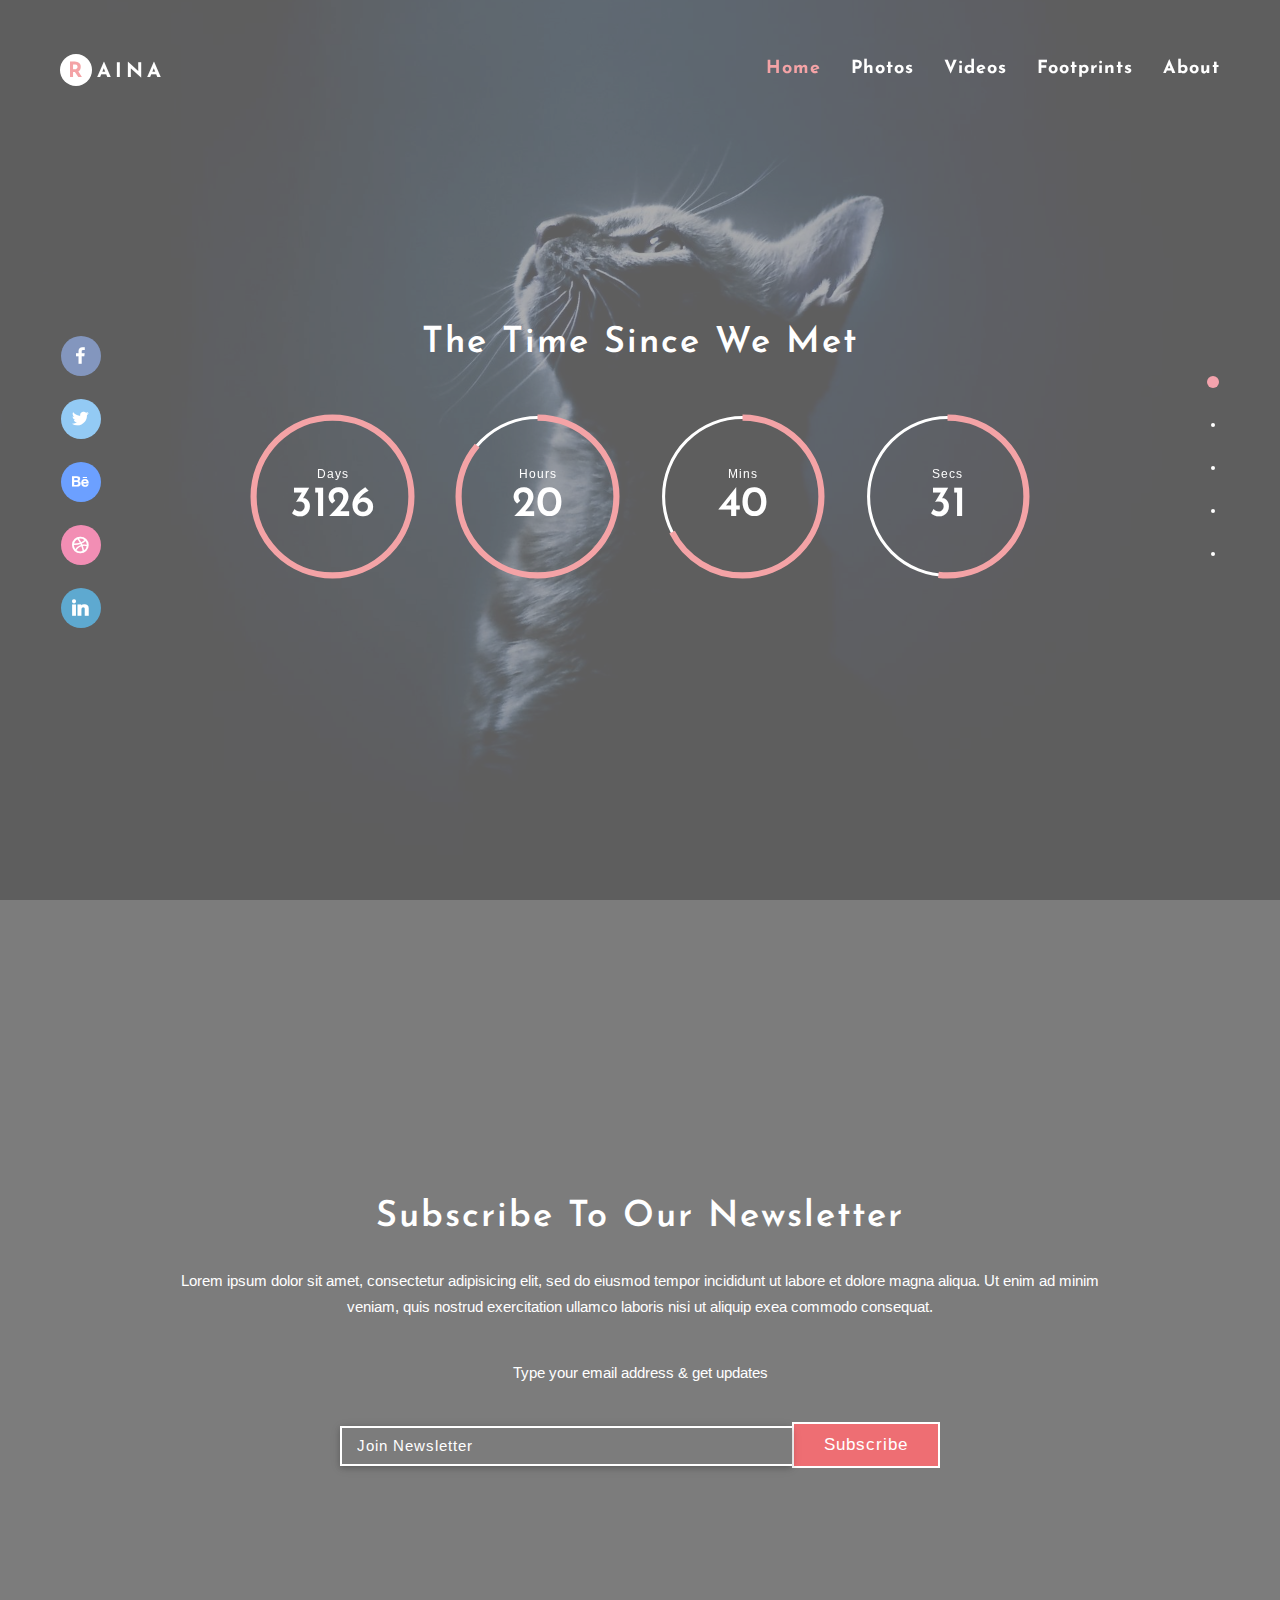
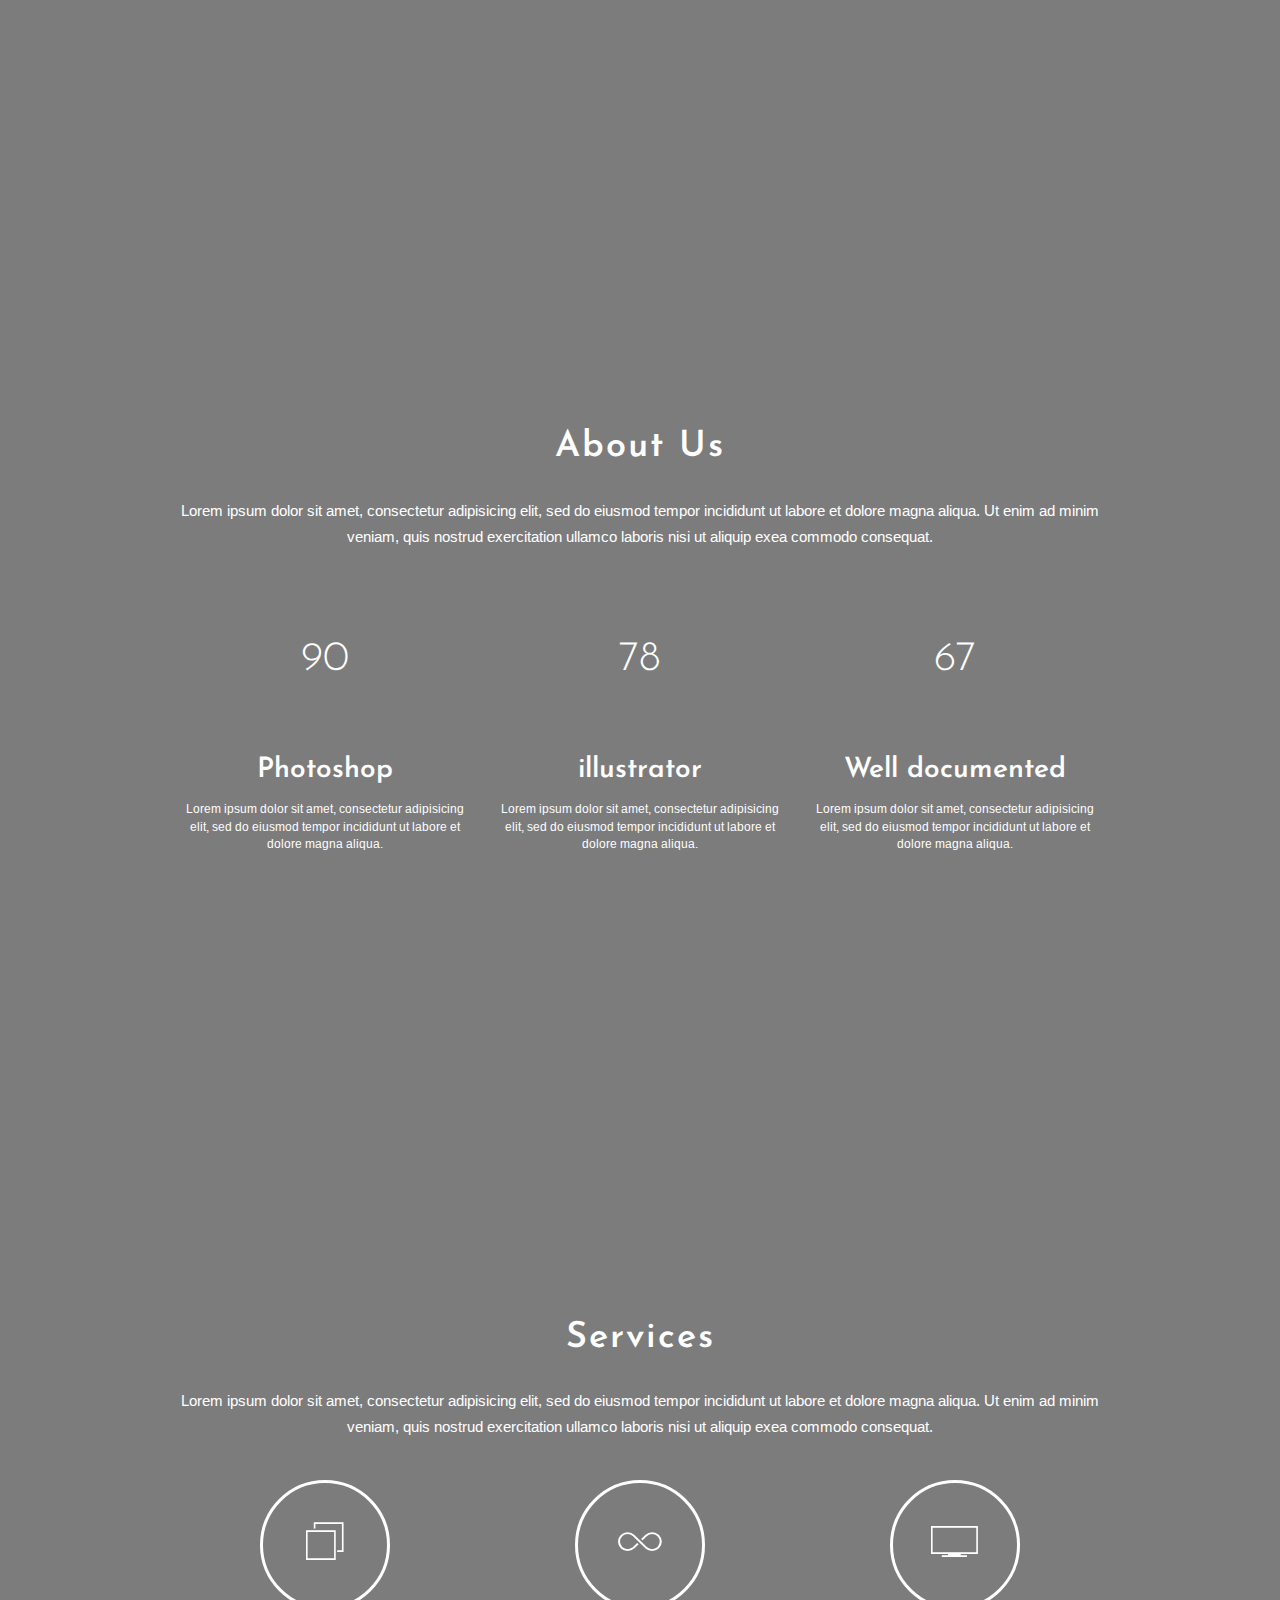
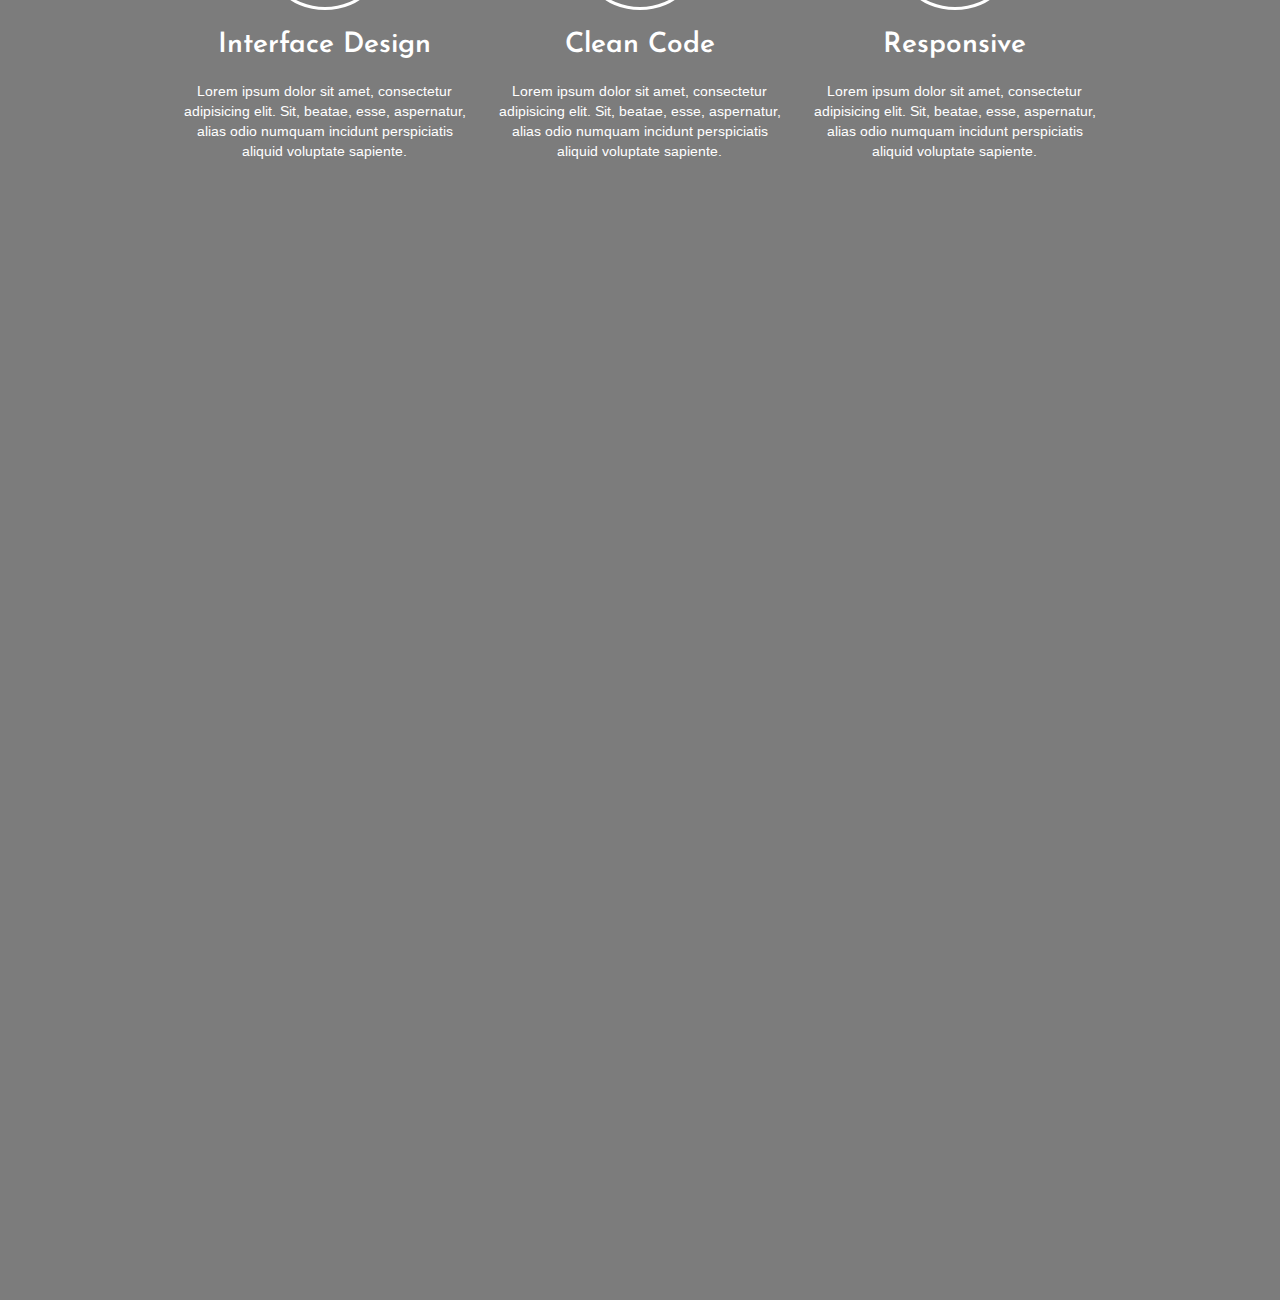
<file: index_5的副本 2.html>
<!DOCTYPE html>
<html lang="en">
  <head>
    <meta charset="utf-8">
    <meta http-equiv="X-UA-Compatible" content="IE=edge">
    <meta name="viewport" content="width=device-width, initial-scale=1">
    <!-- The above 3 meta tags *must* come first in the head; any other head content must come *after* these tags -->

    <link rel="shortcut icon" href="images/favicon.ico">


    <title>AINA</title>

    <!-- Google font -->
    <link href="https://fonts.googleapis.com/css?family=Arimo:400,700|Josefin+Sans:400,600,700" rel="stylesheet">

    <!-- Bootstrap core CSS -->
    <link rel="stylesheet" type="text/css" href="css/bootstrap.min.css">

    <!-- Material-design-iconic-font -->
    <link rel="stylesheet" type="text/css" href="css/material-design-iconic-font.min.css">
    <link rel="stylesheet" type="text/css" href="css/ionicons.min.css">

    <!-- jquery.fullPage.css -->
    <link rel="stylesheet" type="text/css" href="css/jquery.fullPage.css">

    <!-- Custom styles for this template -->
    <link rel="stylesheet" type="text/css" href="css/style.css">

  </head>

  <body>



    <!-- Preloader -->
      <div id="preloader">
        <div id="status">
          <div class="spinner">
            Loading...
          </div>
        </div>
      </div>
    <!-- End Preloader -->

    <header class="header">
      <nav class="navbar navbar-custom">
        <div class="container-fluid">
          <!-- Brand and toggle get grouped for better mobile display -->
          <div class="navbar-header">
            <button type="button" class="navbar-toggle collapsed" data-toggle="collapse" data-target="#bs-example-navbar-collapse-1" aria-expanded="false">
              <span class="sr-only">Toggle navigation</span>
              <span class="icon-bar"></span>
              <span class="icon-bar"></span>
              <span class="icon-bar"></span>
            </button>
            <a class="navbar-brand logo" href="index_5.html"><span>R</span>AINA</a>
          </div>

          <!-- Collect the nav links, forms, and other content for toggling -->
          <div class="collapse navbar-collapse" id="bs-example-navbar-collapse-1">
            <ul class="nav navbar-nav navbar-right" id="menu">
              <li class="active" data-menuanchor="1stPage"><a href="#1stPage" class="active">Home</a></li>
              <li data-menuanchor="2ndPage"><a href="#2ndPage">Photos</a></li>
              <li data-menuanchor="3rdPage"><a href="#3rdPage">Videos</a></li>
              <li data-menuanchor="4thPage"><a href="#4thPage">Footprints</a></li>
              <li data-menuanchor="5thPage"><a href="#5thPage">About</a></li>
            </ul>
          </div><!-- /.navbar-collapse -->
        </div><!-- /.container-fluid -->
      </nav>
    </header>

    <div id="fullpage">

      <div class="section home parallax" id="section0">
        <div class="overlay"></div>
          <div class="container">
            <div class="row">
              <div class="col-md-10 col-md-offset-1">

                <div class="home-title section-title">

                  <p class="text-center"></p>
                  <h1 class="text-center">The time since we met</h1>
                  <div class="countdown-time animated bounceIn" data-date="2018-01-03 00:00:00" data-timer="900" bg-color="#ffffff" circle-color="#ee6e73"></div>
                  

                </div>

              </div><!--End-col-->
            </div><!--End-row-->
          </div><!--End-container-->
      </div><!-- End section -->


      <div class="section subscribe parallax" id="section1">
        <div class="overlay"></div>
          <div class="container">
            <div class="common-container">
              <div class="row">
                <div class="col-md-10 col-md-offset-1">
                  <div class="subscribe-section section-title">

                    <h1 class="text-center">subscribe to our newsletter</h1>
                    <p class="text-center">Lorem ipsum dolor sit amet, consectetur adipisicing elit, sed do eiusmod tempor incididunt ut labore et dolore magna aliqua. Ut enim ad minim veniam, quis nostrud exercitation ullamco laboris nisi ut aliquip exea commodo consequat.</p>

                    <p class="email">Type your email address & get updates</p>

                    <div class="confirm-message text-center" >
                      <form class="text-center" action="http://zoyothemes.us1.list-manage.com/subscribe/post?u=ea5b5414236e0d2e902ea272a&amp;id=ae7bb99217" id="subscribe-form" method="get">
                        <div class="input-group">
                          <input type="email" class="form-control" id="mce-EMAIL" name="EMAIL" placeholder="Join Newsletter" required>
                          <span class="input-group-btn">
                            <button class="subscribe-submit" type="submit" id="scribebtn" name="scribebtn">Subscribe</button>
                          </span>
                        </div>
                        <label for="mce-EMAIL"></label>
                      </form>
                    </div><!-- End confirm-message -->

                  </div><!-- End subscribe -->
                </div><!-- End col -->
              </div><!-- End row -->
            </div><!-- common-container -->
          </div><!-- End container -->
      </div><!-- End section -->


      <div class="section about parallax" id="section2">
        <div class="overlay"></div>
          <div class="container">
            <div class="common-container">
              <div class="row">
                <div class="col-md-10 col-md-offset-1">

                  <div class="about-section section-title">
                    <h1 class="text-center">About us</h1>
                    <p class="text-center">Lorem ipsum dolor sit amet, consectetur adipisicing elit, sed do eiusmod tempor incididunt ut labore et dolore magna aliqua. Ut enim ad minim veniam, quis nostrud exercitation ullamco laboris nisi ut aliquip exea commodo consequat.</p>
                  </div>

                </div><!-- End col -->
              </div><!-- End row -->

              <div class="row">
                <div class="col-md-10 col-md-offset-1">
                  <div class="about-chart">
                    <div class="col-sm-4">
                      <div class="countdown">
                        <div class="easy-pie-chart count-panal" data-percent="60" data-bgcolor="#ee6e73" data-trackcolor="#fff">
                          <div class="percent-container">
                            <span class="percent">90</span>
                          </div>
                        </div>
                        <h1>Photoshop</h1>
                        <p>Lorem ipsum dolor sit amet, consectetur adipisicing elit, sed do eiusmod tempor incididunt ut labore et dolore magna aliqua.</p>
                      </div>
                    </div>

                    <div class="col-sm-4">
                      <div class="countdown">
                        <div class="easy-pie-chart count-panal" data-percent="78" data-bgcolor="#ee6e73" data-trackcolor="#fff">
                          <div class="percent-container">
                            <span class="percent">78</span>
                          </div>
                        </div>
                        <h1>illustrator</h1>
                        <p>Lorem ipsum dolor sit amet, consectetur adipisicing elit, sed do eiusmod tempor incididunt ut labore et dolore magna aliqua.</p>
                      </div>
                    </div>

                    <div class="col-sm-4">
                      <div class="countdown">
                        <div class="easy-pie-chart count-panal" data-percent="67" data-bgcolor="#ee6e73" data-trackcolor="#fff">
                          <div class="percent-container">
                            <span class="percent">67</span>
                          </div>
                        </div>
                        <h1>Well documented</h1>
                        <p>Lorem ipsum dolor sit amet, consectetur adipisicing elit, sed do eiusmod tempor incididunt ut labore et dolore magna aliqua.</p>
                      </div>
                    </div>
                  </div><!--about-chart -->
                </div><!-- col -->
              </div><!--End row-->
            </div><!-- End common-container -->
          </div><!-- End container -->
      </div><!-- End section -->


      <div class="section services parallax" id="section3">
        <div class="overlay"></div>
          <div class="container">
            <div class="common-container">
              <div class="row">
                <div class="col-md-10 col-md-offset-1">

                  <div class="services-section section-title">
                    <h1 class="text-center">services</h1>
                    <p class="text-center">Lorem ipsum dolor sit amet, consectetur adipisicing elit, sed do eiusmod tempor incididunt ut labore et dolore magna aliqua. Ut enim ad minim veniam, quis nostrud exercitation ullamco laboris nisi ut aliquip exea commodo consequat.</p>
                  </div>

                </div><!--end col-->
              </div><!--end row-->

              <div class="row">
                <div class="col-md-10 col-md-offset-1">
                  <div class="col-sm-4">
                    <div class="service-details">
                      <div class="services-icon">
                        <i class="ion-ios-browsers-outline"></i>
                      </div>
                      <h1 class="services-title">Interface Design</h1>
                      <p class="center">Lorem ipsum dolor sit amet, consectetur adipisicing elit. Sit, beatae, esse, aspernatur, alias odio numquam incidunt perspiciatis aliquid voluptate sapiente.</p>
                    </div>
                  </div>

                  <div class="col-sm-4">
                    <div class="service-details">
                      <div class="services-icon">
                        <i class="ion-ios-infinite-outline"></i>
                      </div>
                      <h1 class="services-title">Clean Code</h1>
                      <p class="center">Lorem ipsum dolor sit amet, consectetur adipisicing elit. Sit, beatae, esse, aspernatur, alias odio numquam incidunt perspiciatis aliquid voluptate sapiente.</p>
                    </div>
                  </div>

                  <div class="col-sm-4">
                    <div class="service-details">
                      <div class="services-icon">
                        <i class="ion-ios-monitor-outline"></i>
                      </div>
                      <h1 class="services-title">Responsive</h1>
                      <p class="center">Lorem ipsum dolor sit amet, consectetur adipisicing elit. Sit, beatae, esse, aspernatur, alias odio numquam incidunt perspiciatis aliquid voluptate sapiente.</p>
                    </div>
                  </div>
                </div><!-- End main col -->
              </div><!--End row-->
            </div><!-- End common-container -->
          </div><!-- End container -->
      </div><!-- End section -->


      <div class="section contact parallax" id="section4">
        <div class="overlay"></div>
          <div class="container">
            <div class="common-container contact-container">
              <div class="row">

                <div class="col-md-10 col-md-offset-1">

                  <div class="contact-section section-title">
                    <h1 class="text-center">&nbsp</h1>
                    <h1 class="text-center" data-scroll-reveal="enter left over 1.5s and move 400px">If you wanna travel,</h1>
                    <h1 class="text-center" data-scroll-reveal="enter right over 1.5s and move 400px">Where will you go?</h1>

                  </div>
                </div><!-- End col-->
              </div><!-- End row -->
 
            </div><!-- End common-container -->
          </div><!-- End container -->
      </div><!-- End section -->

    </div><!-- End Fullpage -->


    <footer class="footer onstart animated" data-animation="fadeInUp" data-animation-delay="800">
      <nav class="social text-center">
        <ul>
          <li><a href="#" class="social-link facebook"><i class="zmdi zmdi-facebook"></i></a></li>
          <li><a href="#" class="social-link twitter"><i class="zmdi zmdi-twitter"></i></a></li>
          <li><a href="#" class="social-link behance"><i class="zmdi zmdi-behance"></i></a></li>
          <li><a href="#" class="social-link dribbble"><i class="zmdi zmdi-dribbble"></i></a></li>
          <li><a href="#" class="social-link linkedin"><i class="zmdi zmdi-linkedin"></i></a></li>
        </ul>
      </nav>
      
      <p class="copyright"></p>
    </footer>

    <script src="https://code.jquery.com/jquery-3.2.1.min.js" integrity="sha256-hwg4gsxgFZhOsEEamdOYGBf13FyQuiTwlAQgxVSNgt4=" crossorigin="anonymous"></script>

    <!-- Js placed at the end of the document so the pages load faster -->
    <script type="text/javascript" src="js/jquery-2.1.4.min.js"></script>
    <script type="text/javascript" src="js/bootstrap.min.js"></script>

    <!-- Jquery.counterup.min.js -->
    <script type="text/javascript" src="js/jquery.waypoints.js"></script>
    <script type="text/javascript" src="js/jquery.counterup.min.js"></script>

    <!-- Jquery.ajaxchimp -->
    <script type="text/javascript" src="js/jquery.ajaxchimp.js"></script>

    <!-- Easypiechart.js -->
    <script type="text/javascript" src="js/easypiechart.js"></script>

    <!-- Jquery.easings.min.js -->
    <script type="text/javascript" src="js/jquery.easings.min.js"></script>

    <!-- Jquery.fullPage.js -->
    <script type="text/javascript" src="js/jquery.fullPage.js"></script>

    <!-- TimeCircles.js -->
    <script type="text/javascript" src="js/TimeCircles.js"></script>

    <!-- parsley - form validation -->
    <script type="text/javascript" src="js/parsley.min.js"></script>

    <!-- Common script for all pages -->
    <script type="text/javascript" src="js/custom.js"></script>

    <script src="js/scrollReveal.js"></script>
    <script>
      (function(){
        window.scrollReveal = new scrollReveal({ reset: true, move: '50px'});
      })();
    </script>

    <script type="text/javascript">
      //$("#ajax-form").fadeOut(3000);
      $(window).scroll(function () {
        if ($(window).scrollTop() == $(document).height() - $(window).height()) {
        //alert('bottom!!');
      }
      });
    </script>

   </body>
</html>
</file>
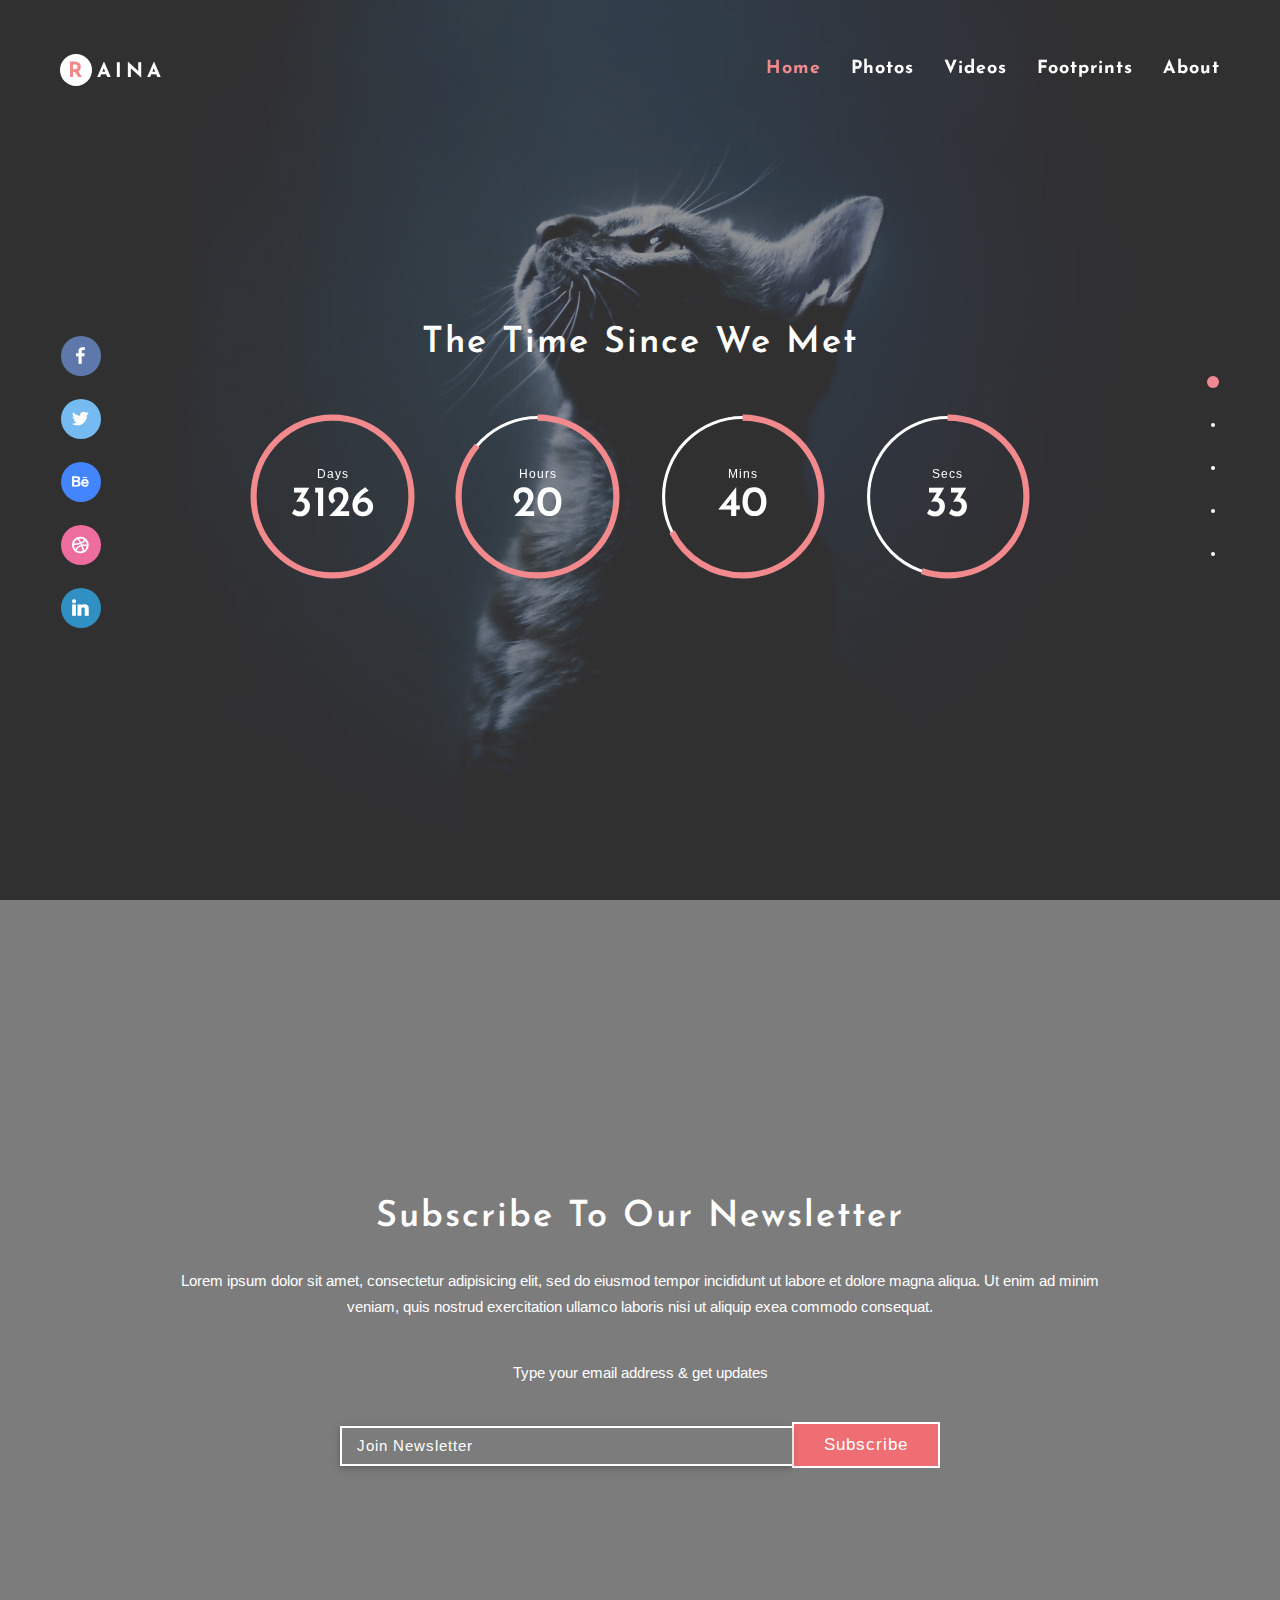
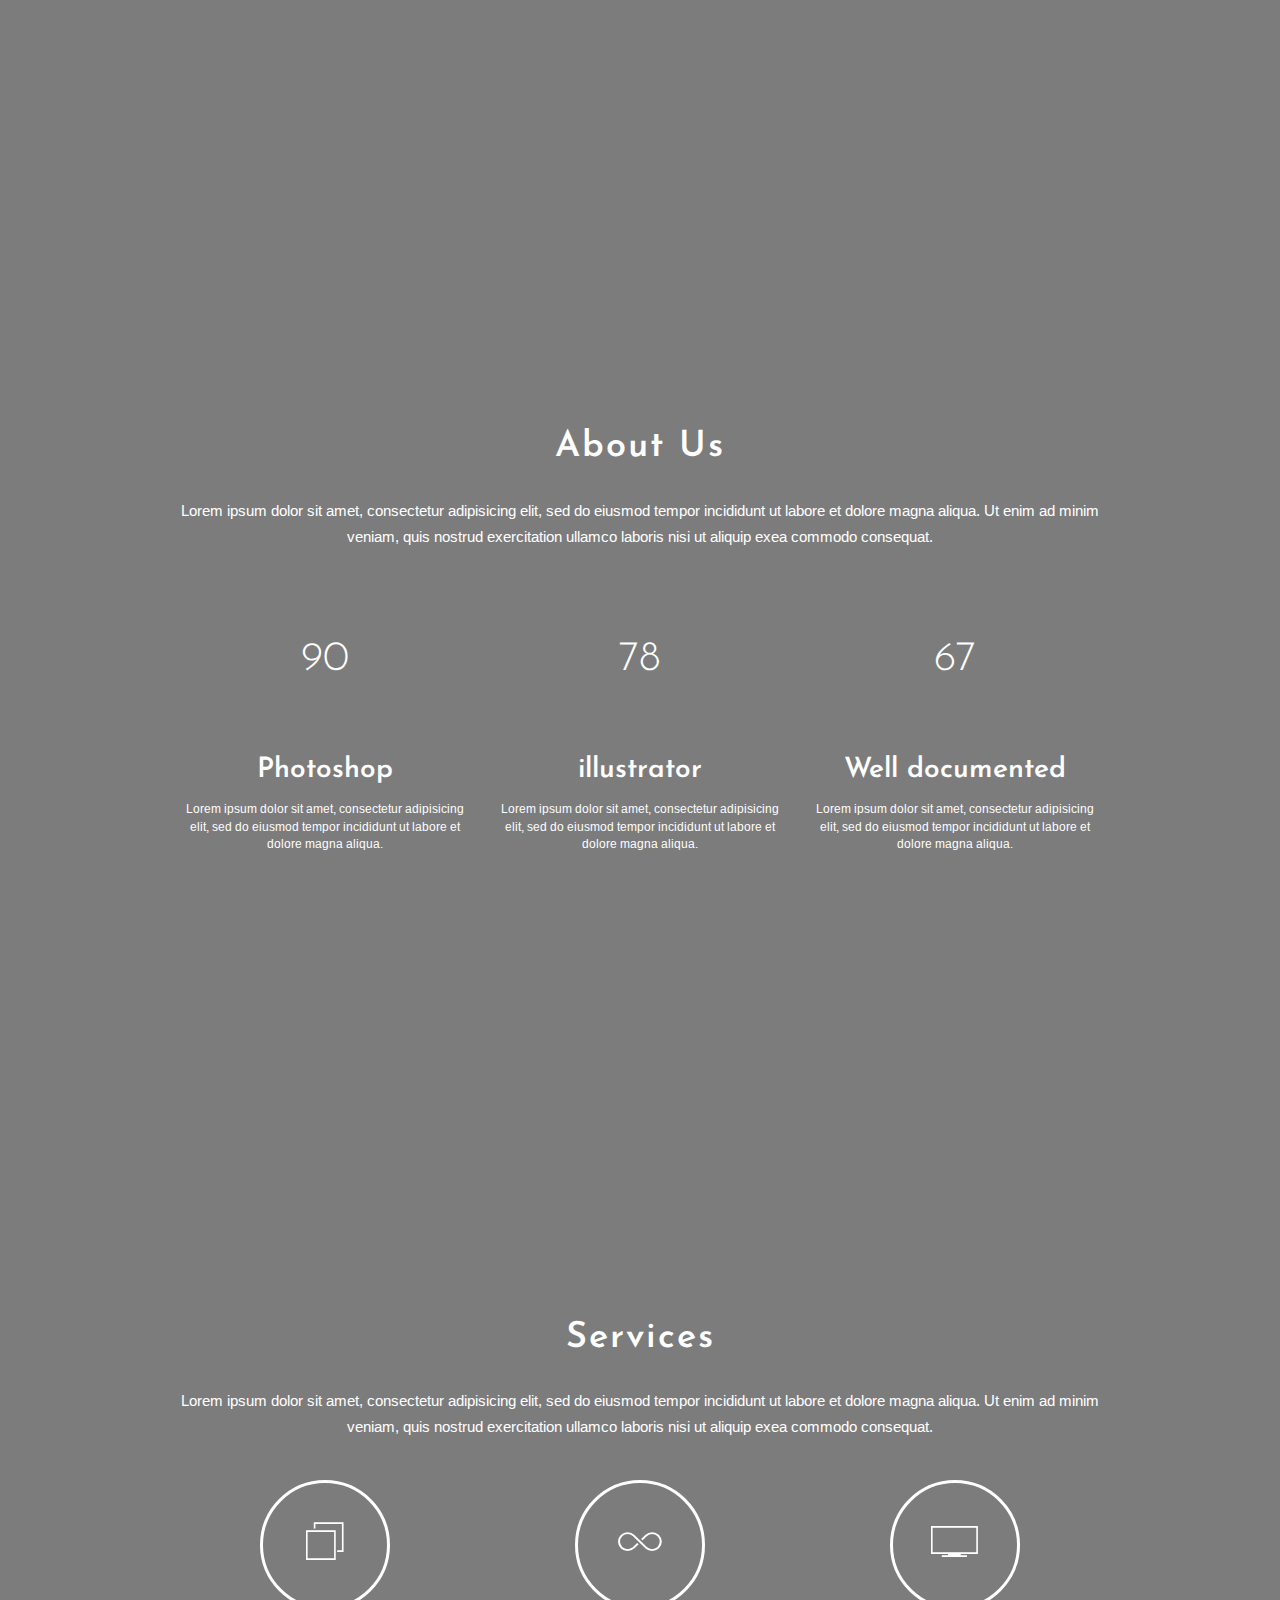
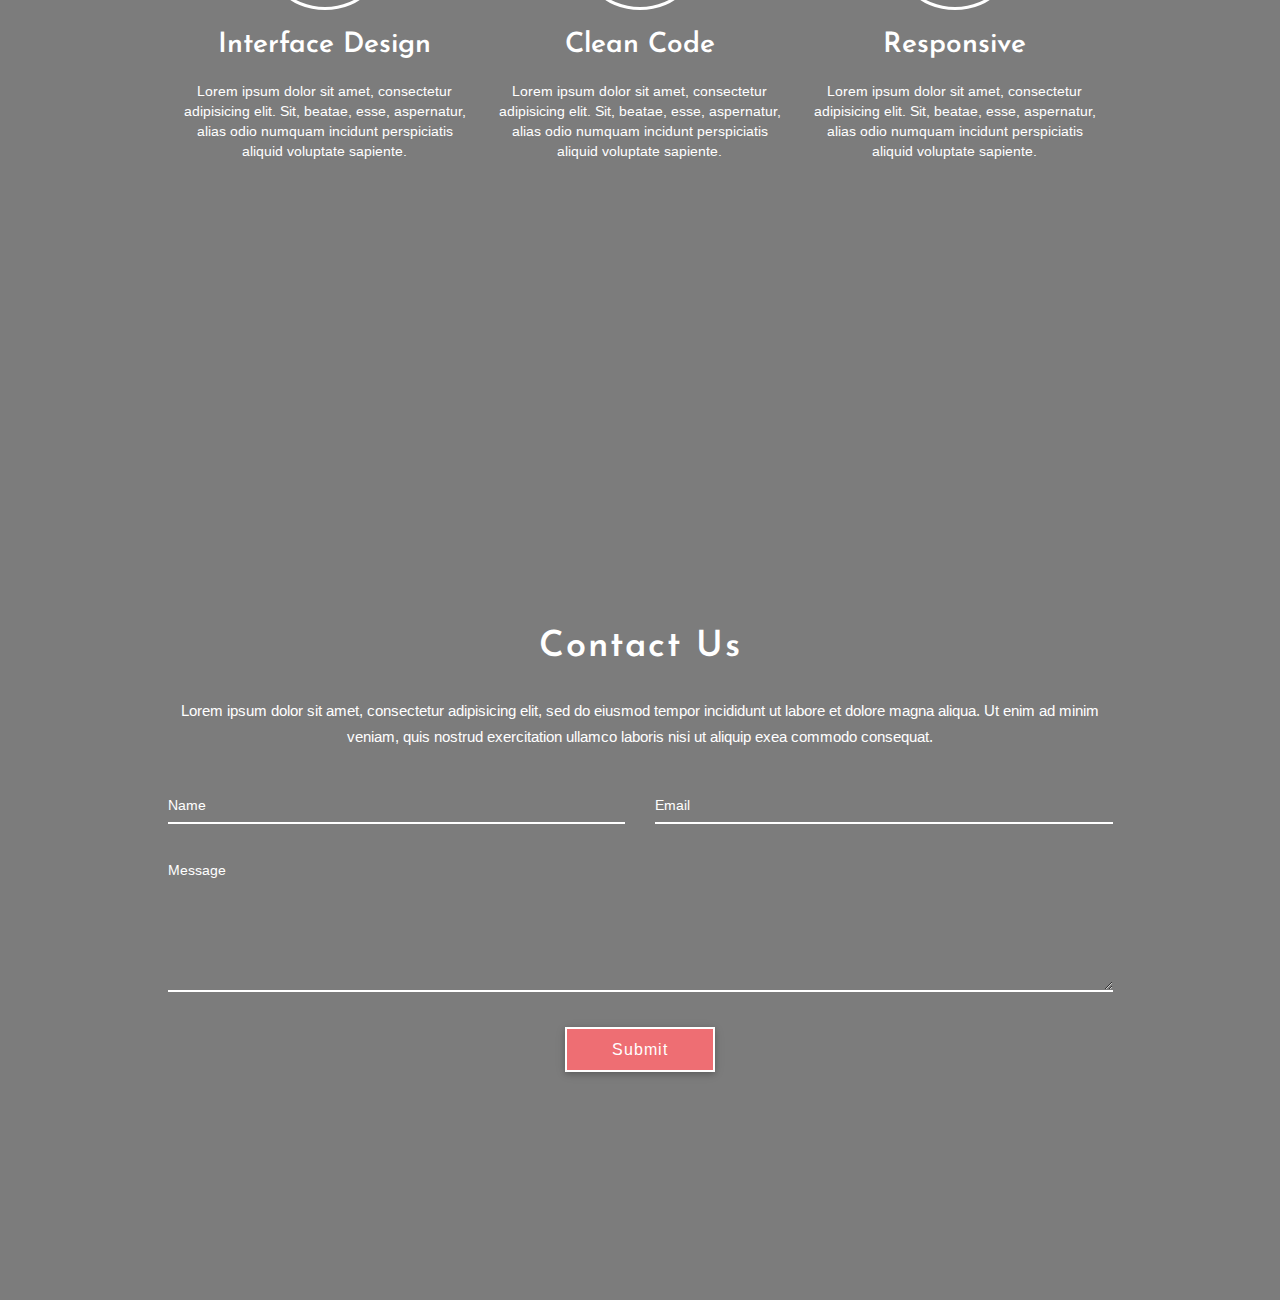
<file: index_5的副本.html>
<!DOCTYPE html>
<html lang="en">
  <head>
    <meta charset="utf-8">
    <meta http-equiv="X-UA-Compatible" content="IE=edge">
    <meta name="viewport" content="width=device-width, initial-scale=1">
    <!-- The above 3 meta tags *must* come first in the head; any other head content must come *after* these tags -->

    <link rel="shortcut icon" href="images/favicon.ico">

    <title>AINA</title>

    <!-- Google font -->
    <link href="https://fonts.googleapis.com/css?family=Arimo:400,700|Josefin+Sans:400,600,700" rel="stylesheet">

    <!-- Bootstrap core CSS -->
    <link rel="stylesheet" type="text/css" href="css/bootstrap.min.css">

    <!-- Material-design-iconic-font -->
    <link rel="stylesheet" type="text/css" href="css/material-design-iconic-font.min.css">
    <link rel="stylesheet" type="text/css" href="css/ionicons.min.css">

    <!-- jquery.fullPage.css -->
    <link rel="stylesheet" type="text/css" href="css/jquery.fullPage.css">

    <!-- Custom styles for this template -->
    <link rel="stylesheet" type="text/css" href="css/style.css">

  </head>

  <body>

    <!-- Preloader -->
      <div id="preloader">
        <div id="status">
          <div class="spinner">
            Loading...
          </div>
        </div>
      </div>
    <!-- End Preloader -->

    <header class="header">
      <nav class="navbar navbar-custom">
        <div class="container-fluid">
          <!-- Brand and toggle get grouped for better mobile display -->
          <div class="navbar-header">
            <button type="button" class="navbar-toggle collapsed" data-toggle="collapse" data-target="#bs-example-navbar-collapse-1" aria-expanded="false">
              <span class="sr-only">Toggle navigation</span>
              <span class="icon-bar"></span>
              <span class="icon-bar"></span>
              <span class="icon-bar"></span>
            </button>
            <a class="navbar-brand logo" href="index_5.html"><span>R</span>AINA</a>
          </div>

          <!-- Collect the nav links, forms, and other content for toggling -->
          <div class="collapse navbar-collapse" id="bs-example-navbar-collapse-1">
            <ul class="nav navbar-nav navbar-right" id="menu">
              <li class="active" data-menuanchor="1stPage"><a href="#1stPage" class="active">Home</a></li>
              <li data-menuanchor="2ndPage"><a href="#2ndPage">Photos</a></li>
              <li data-menuanchor="3rdPage"><a href="#3rdPage">Videos</a></li>
              <li data-menuanchor="4thPage"><a href="#4thPage">Footprints</a></li>
              <li data-menuanchor="5thPage"><a href="#5thPage">About</a></li>
            </ul>
          </div><!-- /.navbar-collapse -->
        </div><!-- /.container-fluid -->
      </nav>
    </header>

    <div id="fullpage">

      <div class="section home parallax" id="section0">
        <div class="overlay"></div>
          <div class="container">
            <div class="row">
              <div class="col-md-10 col-md-offset-1">

                <div class="home-title section-title">

                  <p class="text-center"></p>
                  <h1 class="text-center">The time since we met</h1>
                  <div class="countdown-time animated bounceIn" data-date="2018-01-03 00:00:00" data-timer="900" bg-color="#ffffff" circle-color="#ee6e73"></div>
                  

                </div>

              </div><!--End-col-->
            </div><!--End-row-->
          </div><!--End-container-->
      </div><!-- End section -->


      <div class="section subscribe parallax" id="section1">
        <div class="overlay"></div>
          <div class="container">
            <div class="common-container">
              <div class="row">
                <div class="col-md-10 col-md-offset-1">
                  <div class="subscribe-section section-title">

                    <h1 class="text-center">subscribe to our newsletter</h1>
                    <p class="text-center">Lorem ipsum dolor sit amet, consectetur adipisicing elit, sed do eiusmod tempor incididunt ut labore et dolore magna aliqua. Ut enim ad minim veniam, quis nostrud exercitation ullamco laboris nisi ut aliquip exea commodo consequat.</p>

                    <p class="email">Type your email address & get updates</p>

                    <div class="confirm-message text-center" >
                      <form class="text-center" action="http://zoyothemes.us1.list-manage.com/subscribe/post?u=ea5b5414236e0d2e902ea272a&amp;id=ae7bb99217" id="subscribe-form" method="get">
                        <div class="input-group">
                          <input type="email" class="form-control" id="mce-EMAIL" name="EMAIL" placeholder="Join Newsletter" required>
                          <span class="input-group-btn">
                            <button class="subscribe-submit" type="submit" id="scribebtn" name="scribebtn">Subscribe</button>
                          </span>
                        </div>
                        <label for="mce-EMAIL"></label>
                      </form>
                    </div><!-- End confirm-message -->

                  </div><!-- End subscribe -->
                </div><!-- End col -->
              </div><!-- End row -->
            </div><!-- common-container -->
          </div><!-- End container -->
      </div><!-- End section -->


      <div class="section about parallax" id="section2">
        <div class="overlay"></div>
          <div class="container">
            <div class="common-container">
              <div class="row">
                <div class="col-md-10 col-md-offset-1">

                  <div class="about-section section-title">
                    <h1 class="text-center">About us</h1>
                    <p class="text-center">Lorem ipsum dolor sit amet, consectetur adipisicing elit, sed do eiusmod tempor incididunt ut labore et dolore magna aliqua. Ut enim ad minim veniam, quis nostrud exercitation ullamco laboris nisi ut aliquip exea commodo consequat.</p>
                  </div>

                </div><!-- End col -->
              </div><!-- End row -->

              <div class="row">
                <div class="col-md-10 col-md-offset-1">
                  <div class="about-chart">
                    <div class="col-sm-4">
                      <div class="countdown">
                        <div class="easy-pie-chart count-panal" data-percent="60" data-bgcolor="#ee6e73" data-trackcolor="#fff">
                          <div class="percent-container">
                            <span class="percent">90</span>
                          </div>
                        </div>
                        <h1>Photoshop</h1>
                        <p>Lorem ipsum dolor sit amet, consectetur adipisicing elit, sed do eiusmod tempor incididunt ut labore et dolore magna aliqua.</p>
                      </div>
                    </div>

                    <div class="col-sm-4">
                      <div class="countdown">
                        <div class="easy-pie-chart count-panal" data-percent="78" data-bgcolor="#ee6e73" data-trackcolor="#fff">
                          <div class="percent-container">
                            <span class="percent">78</span>
                          </div>
                        </div>
                        <h1>illustrator</h1>
                        <p>Lorem ipsum dolor sit amet, consectetur adipisicing elit, sed do eiusmod tempor incididunt ut labore et dolore magna aliqua.</p>
                      </div>
                    </div>

                    <div class="col-sm-4">
                      <div class="countdown">
                        <div class="easy-pie-chart count-panal" data-percent="67" data-bgcolor="#ee6e73" data-trackcolor="#fff">
                          <div class="percent-container">
                            <span class="percent">67</span>
                          </div>
                        </div>
                        <h1>Well documented</h1>
                        <p>Lorem ipsum dolor sit amet, consectetur adipisicing elit, sed do eiusmod tempor incididunt ut labore et dolore magna aliqua.</p>
                      </div>
                    </div>
                  </div><!--about-chart -->
                </div><!-- col -->
              </div><!--End row-->
            </div><!-- End common-container -->
          </div><!-- End container -->
      </div><!-- End section -->


      <div class="section services parallax" id="section3">
        <div class="overlay"></div>
          <div class="container">
            <div class="common-container">
              <div class="row">
                <div class="col-md-10 col-md-offset-1">

                  <div class="services-section section-title">
                    <h1 class="text-center">services</h1>
                    <p class="text-center">Lorem ipsum dolor sit amet, consectetur adipisicing elit, sed do eiusmod tempor incididunt ut labore et dolore magna aliqua. Ut enim ad minim veniam, quis nostrud exercitation ullamco laboris nisi ut aliquip exea commodo consequat.</p>
                  </div>

                </div><!--end col-->
              </div><!--end row-->

              <div class="row">
                <div class="col-md-10 col-md-offset-1">
                  <div class="col-sm-4">
                    <div class="service-details">
                      <div class="services-icon">
                        <i class="ion-ios-browsers-outline"></i>
                      </div>
                      <h1 class="services-title">Interface Design</h1>
                      <p class="center">Lorem ipsum dolor sit amet, consectetur adipisicing elit. Sit, beatae, esse, aspernatur, alias odio numquam incidunt perspiciatis aliquid voluptate sapiente.</p>
                    </div>
                  </div>

                  <div class="col-sm-4">
                    <div class="service-details">
                      <div class="services-icon">
                        <i class="ion-ios-infinite-outline"></i>
                      </div>
                      <h1 class="services-title">Clean Code</h1>
                      <p class="center">Lorem ipsum dolor sit amet, consectetur adipisicing elit. Sit, beatae, esse, aspernatur, alias odio numquam incidunt perspiciatis aliquid voluptate sapiente.</p>
                    </div>
                  </div>

                  <div class="col-sm-4">
                    <div class="service-details">
                      <div class="services-icon">
                        <i class="ion-ios-monitor-outline"></i>
                      </div>
                      <h1 class="services-title">Responsive</h1>
                      <p class="center">Lorem ipsum dolor sit amet, consectetur adipisicing elit. Sit, beatae, esse, aspernatur, alias odio numquam incidunt perspiciatis aliquid voluptate sapiente.</p>
                    </div>
                  </div>
                </div><!-- End main col -->
              </div><!--End row-->
            </div><!-- End common-container -->
          </div><!-- End container -->
      </div><!-- End section -->


      <div class="section contact parallax" id="section4">
        <div class="overlay"></div>
          <div class="container">
            <div class="common-container contact-container">
              <div class="row">

                <div class="col-md-10 col-md-offset-1">

                  <div class="contact-section section-title">
                    <h1 class="text-center">Contact us</h1>
                    <p class="text-center">Lorem ipsum dolor sit amet, consectetur adipisicing elit, sed do eiusmod tempor incididunt ut labore et dolore magna aliqua. Ut enim ad minim veniam, quis nostrud exercitation ullamco laboris nisi ut aliquip exea commodo consequat.</p>
                  </div>
                </div><!-- End col-->
              </div><!-- End row -->

              <div class="row">
                <div class="col-md-10 col-md-offset-1">
                  <div class="form-section">
                    <form class="contact-form" id="ajax-form" name="ajax-form"
                          action="https://formsubmit.io/send/5974a7c9-d934-4116-8f8c-4b8259bc0489" method="post"
                          data-parsley-validate novalidate>
                      <div class="row">
                        <div class="form-group col-md-6">
                          <div class="input-field">
                            <input type="text" class="form-control" name="Name" id="name2" placeholder="Name" value="" parsley-trigger="change" required>
                          </div>
                        </div>

                        <div class="form-group col-md-6">
                          <div class="input-field">
                            <input type="email" class="form-control" name="Email" id="email2" placeholder="Email" value="" parsley-trigger="change" required>
                          </div>
                        </div>

                      </div> <!-- End row -->

                      <div class="row">
                        <div class="form-group col-md-12">
                          <textarea class="form-control" name="Message" id="message2" placeholder="Message" rows="6" parsley-trigger="change" required></textarea>
                        </div>

                      </div><!-- End row -->

                      <div class="row">
                        <div class="col-md-12 text-center">
                          <div id="success-form" class="text-success" style="display: none;">Thank you. Your message was successfully received.</div>
                          <div class="error text-center" id="err-form"></div>
                          <button type="submit" class="btn send-button" id="send">Submit</button>
                        </div><!-- End col -->
                      </div><!-- End row-->
                    </form><!-- End form -->
                  </div> <!-- form-section -->
                </div><!-- End col-md-12 -->
              </div><!--End row-->
            </div><!-- End common-container -->
          </div><!-- End container -->
      </div><!-- End section -->

    </div><!-- End Fullpage -->


    <footer class="footer onstart animated" data-animation="fadeInUp" data-animation-delay="800">
      <nav class="social text-center">
        <ul>
          <li><a href="#" class="social-link facebook"><i class="zmdi zmdi-facebook"></i></a></li>
          <li><a href="#" class="social-link twitter"><i class="zmdi zmdi-twitter"></i></a></li>
          <li><a href="#" class="social-link behance"><i class="zmdi zmdi-behance"></i></a></li>
          <li><a href="#" class="social-link dribbble"><i class="zmdi zmdi-dribbble"></i></a></li>
          <li><a href="#" class="social-link linkedin"><i class="zmdi zmdi-linkedin"></i></a></li>
        </ul>
      </nav>
      
      <p class="copyright"></p>
    </footer>


    <!-- Js placed at the end of the document so the pages load faster -->
    <script type="text/javascript" src="js/jquery-2.1.4.min.js"></script>
    <script type="text/javascript" src="js/bootstrap.min.js"></script>

    <!-- Jquery.counterup.min.js -->
    <script type="text/javascript" src="js/jquery.waypoints.js"></script>
    <script type="text/javascript" src="js/jquery.counterup.min.js"></script>

    <!-- Jquery.ajaxchimp -->
    <script type="text/javascript" src="js/jquery.ajaxchimp.js"></script>

    <!-- Easypiechart.js -->
    <script type="text/javascript" src="js/easypiechart.js"></script>

    <!-- Jquery.easings.min.js -->
    <script type="text/javascript" src="js/jquery.easings.min.js"></script>

    <!-- Jquery.fullPage.js -->
    <script type="text/javascript" src="js/jquery.fullPage.js"></script>

    <!-- TimeCircles.js -->
    <script type="text/javascript" src="js/TimeCircles.js"></script>

    <!-- parsley - form validation -->
    <script type="text/javascript" src="js/parsley.min.js"></script>

    <!-- Common script for all pages -->
    <script type="text/javascript" src="js/custom.js"></script>

   </body>
</html>
</file>
<file: css/style.css>
/* Theme Name: Tripaco - Responsive Coming Soon Template
   Author: Krishthemes77
   Author e-mail: themesbykrish@gmail.com
   Version: 1.0
   Created: september 2016
   File Description:Main CSS file of the template
*/

/*================ TABLE OF CONTENTS ================
    1) Pre-loader
    2) Commone
    3) Navigation
    4) Home section
    5) Subscribe
    6) About-us
    7) Services Section
    8) Contact
    9) Footer
    10) Background-Parallax
    11) Typed Demo
    12) Video-Backgruond
================ TABLE OF CONTENTS ================*/

body {
    color: #505458;
    background-color: #f9f9f9;
    overflow-x: hidden !important;
    font-family: 'Josefin Sans', sans-serif;
}
/* Blog
==================================================*/

.blog-item {
  display: block;
  margin-top: -15px;
  margin-bottom: 70px;
  box-shadow: 0px 3px 16px rgba(255, 255, 255, 0.15);
}
.blog-item img {
  min-width: 100%;
  max-width: 100%;
}
.blog-item-text {
  padding: 10px;
}
.blog-item-text h3 {
  color: #FFF;
  margin-bottom: -24px;
  font-size: 18px;
  font-weight: 600;
}
.blog-item-text h5 {
  margin-top: -25px;
  font-size: 14px;
  text-transform: uppercase;
  color: #FFD700;
}
.post-img img {
  max-width: 100%;
}
.single-blogpost p {
  margin-bottom: 15px;
}
blockquote {
  margin-bottom: 15px;
  padding: 5px 0 5px 20px;
  border-left: 5px solid #333;
  line-height: 25px;
  font-size: 15px;
  font-family: 'Montserrat', sans-serif;
}
.single-info {
  padding-bottom: 20px;
}
.by-admin {
  padding: 15px 0;
}
.by-admin h5 {
  font-size: 14px;
  line-height: 22px;
}
.single-social {
  text-align: right;
  padding: 15px 0;
}
.single-social a {
  color: #333;
  font-size: 14px;
  margin-left: 12px;
  font-weight: 700;
  font-family: 'Montserrat', sans-serif;
}
.title-heading {
  line-height: 30px;
  margin-bottom: 30px;
  margin-top: 20px;
}
.comment {
  margin-top: 50px;
}
.comment h3 {
  margin: 20px 0;
}
.comment-list {}
.comment-list li {
  display: block;
  overflow: hidden;
  border-bottom: 1px solid #f1f1f1;
  margin-bottom: 10px;
  position: relative;
  width: 100%;
}
.comment-list li.reply-has {
  border-bottom: none;
}
.reply-comment-list {
  padding-top: 10px;
  padding-left: 10px;
  margin-left: 50px;
  margin-bottom: 15px;
  clear: both;
  background: #f9f9f9;
}
.reply-comment-list li {}
.reply-comment-list li:last-child {
  margin-bottom: 0;
  padding-bottom: 0;
  border: none;
}
.comment-list li img {
  width: 10%;
  float: left;
  border-radius: 50%;
}
.comment-info {
  width: 90%;
  float: left;
  padding: 0px 15px 10px;
}
.comment-info p {
  margin-bottom: 0;
  padding-right: 10px;
  font-size: 16px;
  line-height: 23px;
}
.comment-info .reply {
  font-size: 12px;
  font-weight: 700;
  font-family: 'Montserrat', sans-serif;
  text-transform: uppercase;
  color: #333;
}
.comment-form input {
  width: 100%;
  height: 45px;
  border: 0;
  color: #000;
  border-bottom: solid 1px #dfdfdf;
  font-size: 13px;
  padding-left: 10px;
  margin-bottom: 15px;
}
.comment-form textarea {
  width: 100%;
  border: 0;
  border-bottom: solid 1px #dfdfdf;
  font-size: 13px;
  padding: 20px 0 0 10px;
  height: 119px;
  margin-bottom: 15px;
}
.comment-form {
  margin-top: 60px;
}
.comment-form .site-button {
  margin: auto;
  margin-top: 30px;
  display: block;
}
.btn-center {
  margin: 0 auto;
}
.site-button {
  padding: 13px 40px;
  font-size: 12px;
  font-family: 'Montserrat', sans-serif;
  font-weight: 700;
  background: none;
  border: 2px solid;
  border-radius: 50px;
  -webkit-transition: all ease 0.3s;
  transition: all ease 0.3s;
  box-shadow: 0 0 3px 7px transparent;
}
a.site-button {
  border: 2px solid #ffff;
  color: #ffff;
}
.site-button:hover {
  box-shadow: 0 0 0 0 #ffff;
  background: #ffff;
  color: #000;
  -webkit-transition: all ease 0.3s;
  transition: all ease 0.3s;
}

.mt20 {
  margin-top: 20px;
}

/*--------------------------------------------------------------
	1).Pre-loader
--------------------------------------------------------------*/
#preloader {
    position: fixed;
    top: 0;
    left: 0;
    right: 0;
    bottom: 0;
    background-color: #fff;
    z-index: 9999999;
}
#status {
    width: 40px;
    height: 40px;
    position: absolute;
    left: 50%;
    top: 50%;
    margin: -20px 0 0 -20px;
}
.spinner {
    margin: 0 auto;
    font-size: 10px;
    position: relative;
    text-indent: -9999em;
    border-top: 5px solid rgba(238, 110, 115, 0.2);
    border-right: 5px solid rgba(238, 110, 115, 0.2);
    border-bottom: 5px solid rgba(238, 110, 115, 0.2);
    border-left: 5px solid #ee6e73;
    -webkit-transform: translateZ(0);
    -ms-transform: translateZ(0);
    transform: translateZ(0);
    -webkit-animation: load8 1.1s infinite linear;
    animation: load8 1.1s infinite linear;
}
.spinner,
.spinner:after {
    border-radius: 50%;
    width: 40px;
    height: 40px;
}
@-webkit-keyframes load8 {
    0% {
        -webkit-transform: rotate(0deg);
        transform: rotate(0deg);
    }
    100% {
        -webkit-transform: rotate(360deg);
        transform: rotate(360deg);
    }
}
@keyframes load8 {
    0% {
        -webkit-transform: rotate(0deg);
        transform: rotate(0deg);
    }
    100% {
        -webkit-transform: rotate(360deg);
        transform: rotate(360deg);
    }
}
/*--------------------------------------------------------------
	2).Common
----------------------------------------------------------------*/
h1, h2, h3, h4, h5, h6 {
    font-family: 'Josefin Sans', sans-serif;
}
p {
    font-family: 'Arimo', sans-serif;
}
.overlay {
    top: 0;
    left: 0;
    right: 0;
    bottom: 0;
    position: absolute;
    background: rgba(0, 0, 0, 0.5);
}
.overlay-demo {
    top: 0;
    left: 0;
    right: 0;
    bottom: 0;
    position: absolute;
    background: rgba(255, 255, 255, 0.5) !important;
}
#demo-canvas {
    position: absolute;
}
::selection {
    background: rgba(238, 110, 115, 0.30);
    color: #ffffff;
}
::-moz-selection {
    background: rgba(238, 110, 115, 0.30);
    color: #ffffff;
}
.section-title h1 {
    color: #fff;
    font-size: 36px;
    font-weight: 600;
    margin-bottom: 30px;
    letter-spacing: 2px;
    text-align: center;
    text-transform: capitalize;
    font-family: 'Josefin Sans', sans-serif;
}
.section-title p {
    color: #fff;
    font-size: 15px;
    font-weight: 400;
    margin: 30px 0px 40px;
    font-family: 'Arimo', sans-serif;
    line-height: 26px;
}
.background {
    position: fixed;
    background-color: rgba(255, 255, 255, 0.25);
    z-index: 9;
    -webkit-filter: blur(3px);
    filter: blur(3px);
    left: 30px;
    right: 30px;
    bottom: 30px;
    top: 30px;
}
.flat-color {
    background: #2c3e50;
    background: -webkit-linear-gradient(to left, #2c3e50, #3498db);
    background: linear-gradient(to left, #2c3e50, #3498db);
}
.flat-color1 {
    background: #360033;
    background: -webkit-linear-gradient(to left, #360033, #0b8793);
    background: linear-gradient(to left, #360033, #0b8793);
}
.flat-color2 {
    background: #185a9d;
    background: -webkit-linear-gradient(to left, #185a9d, #43cea2);
    background: linear-gradient(to left, #185a9d, #43cea2);
}
.flat-color3 {
    background: #780206;
    background: -webkit-linear-gradient(to left, #780206, #061161);
    background: linear-gradient(to left, #780206, #061161);
}

.flat-color4 {
    background: #134E5E;
    background: -webkit-linear-gradient(to left, #134E5E, #71B280);
    background: linear-gradient(to left, #134E5E, #71B280);
}
.fullpage-wrapper {
    z-index: 99;
}
#fp-nav ul li a.active span, .fp-slidesNav ul li a.active span,
#fp-nav ul li:hover a.active span, .fp-slidesNav ul li:hover a.active span {
    background: #ee6e7d !important;
}
#fp-nav ul li a span, .fp-slidesNav ul li a span {
    background: #fff !important;
}
#fp-nav.right {
    right: 60px !important;
}
#fp-nav {
    margin-top: -75px !important;
}
#fp-nav ul li {
    margin: 0px 0px 30px 0px !important;
}
#fp-nav ul li .fp-tooltip {
    color: #ee6e73 !important;
}
#fp-nav ul li .fp-tooltip.right {
    font-family: 'Josefin Sans', sans-serif;
    font-size: 15px;
    font-weight: 700;
    letter-spacing: 1px !important;
    top: -5px;
    right: 20px !important;
}
.title h1 {
    color: #505458;
}
.title p {
    color: #787787;
}
.parallax {
    background-attachment: fixed !important;
}
.large-header {
    position: absolute;
    z-index: 999;
}
.contact-container {
    padding-top: 60px !important;
}
/*------------------------------
/****** Button******/
/* -------------------------------- */
.btn {
    outline: none !important;
}
.scribe {
    margin-top: 20px;
    text-align: center;
}
.scribe .btn-subscribe {
    color: #fff;
    background: #ee6e73;
    font-weight: 400;
    padding: 9px 45px;
    border-radius: 0px;
    text-transform: capitalize;
    letter-spacing: 1px;
    font-size: 17px;
    border: 2px solid #fff;
    text-align: center;
    font-family: 'Arimo', sans-serif;
    box-shadow: 0 2px 5px 0 rgba(0, 0, 0, 0.16), 0 2px 10px 0 rgba(0, 0, 0, 0.12);
}
.scribe .dark-btn {
    background: #ee6e73;
    color: #fff;
    border: 2px solid #ee6e73 !important;
    box-shadow: 0 2px 5px 0 rgba(0, 0, 0, 0.16), 0 2px 10px 0 rgba(0, 0, 0, 0.12);
}
.send-button {
    color: #fff;
    font-weight: 400;
    padding: 9px 45px;
    border-radius: 0px;
    text-transform: capitalize;
    letter-spacing: 1px;
    font-size: 16px;
    border: 2px solid #fff;
    background: #ee6e73;
    text-align: center !important;
    font-family: 'Arimo', sans-serif;
    box-shadow: 0 2px 5px 0 rgba(0, 0, 0, 0.16), 0 2px 10px 0 rgba(0, 0, 0, 0.12);
}
.send-button:hover, .send-button:focus {
    background: #ee6e73;
    color: #fff;
    outline: none !important;
    box-shadow: 0 2px 5px 0 rgba(0, 0, 0, 0.16), 0 2px 10px 0 rgba(0, 0, 0, 0.12);
}
.gradient-button, .gradient-button:hover, .gradient-button:focus {
    color: #fff !important;
}
.button-dark {
    color: #fff;
    background: #ee6e73;
    border: 2px solid #ee6e73 !important;
}
.button-dark:hover, .button-dark:focus {
    outline: none !important;
    border: 2px solid #ee6e73 !important;
}

/*--------------------------------------------------------------
	3).Navigation
----------------------------------------------------------------*/
.header {
    top: 0;
    left: 0;
    right: 0;
    margin: 0px;
    margin-top: 30px;
    width: 100%;
    border: none;
    height: auto;
    z-index: 1000;
    display: block;
    position: fixed;
    padding: 0px 30px;
    background: transparent;
}
.navbar-custom {
    border: none;
    padding: 9px 0px;
    margin-bottom: 0px;
    border-radius: 0px;
}
.logo {
    height: auto;
    color: #fff;
    font-size: 20px;
    font-weight: 700;
    padding: 15px 15px;
    letter-spacing: 4px;
    text-transform: uppercase;
    font-family: 'Josefin Sans', sans-serif;
}
.logo span {
    width: 32px;
    height: 32px;
    color: #ee6e73;
    font-size: 21px;
    font-weight: bold;
    padding: 2px 8px;
    line-height: 32px;
    margin-right: 5px;
    border-radius: 50%;
    text-align: left;
    display: inline-block;
    background-color: #fff;
    font-family: 'Josefin Sans', sans-serif;
}
.logo:hover, .logo:focus {
    color: #fff;
}
.navbar-custom .navbar-nav li a {
    color: #fff;
    font-size: 18px;
    margin: 5px 0px;
    font-weight: 700;
    letter-spacing: 1px;
    text-transform: capitalize;
    font-family: 'Josefin Sans', sans-serif;
}
.navbar-custom .nav > li > a:hover, .navbar-custom .nav > li > a:focus {
    color: #ee6e73;
    background: transparent;
    transition: all .3s linear;
    transform: translateY(-2px);
    text-shadow: 0px 5px 10px rgba(0, 0, 0, 0.5);
}
.navbar-custom .navbar-nav li.active a {
    color: #ee6e73;
    background: transparent;
}
.navbar-header {
    margin-left: 15px !important;
}
.navbar-custom .dark-nav li a {
    color: #505458;
}
.dark-logo {
    color: #505458;
}
.dark-logo span {
    color: #fff !important;
    background: #505458 !important;
}
.dark-logo:hover, .dark-logo:focus, .dark-logo:active
.dark-logo:hover, .dark-logo:focus, .dark-logo:active {
    color: #505458;
    outline: none;
}
/*---------------------------------------------*/
.navbar-toggle {
    background-color: transparent !important;
    margin-top: 14px;
    border: none;
    margin-right: 0px;
    padding: 9px 15px;
}
/*--------------------------------------------------------------
	4). Home Section
----------------------------------------------------------------*/
.home {
    background-repeat: no-repeat;
    padding-bottom: 0px !important;
    background: url("../images/bg1.jpg") center;
    background-size: cover;
}
.image-background {
    padding-bottom: 0px;
    background-image: none;
}
.home-title p {
    color: #fff;
    margin: 0px;
    font-size: 17px;
    font-weight: 400;
    text-align: center;
    letter-spacing: 2px;
    text-transform: capitalize;
    margin-bottom: 30px;
    font-family: 'Arimo', sans-serif;
}
.home-title p.demo {
    color: #505458;
}
.home-title {
    width: 100%;
    max-width: 820px;
    margin: 20px auto 0 auto;
}
/*--------------------------------------------------------------
	4.1)Social
----------------------------------------------------------------*/
.social {
    top: 35px;
    left: 0;
    bottom: 0;
    height: 100%;
    position: fixed;
    display: table;
}
.social ul {
    margin: 0 auto;
    text-align: center;
    display: table-cell;
    vertical-align: middle;
}
.social li {
    margin: 0;
    display: block;
}
.social li a {
    display: block;
    background: transparent;
    position: relative;
    text-align: center;
    line-height: 63px;
    border-left: 1px solid transparent;
}
.social li a i {
    width: 40px;
    height: 40px;
    color: #ee6e73;
    font-size: 20px;
    background: #fff;
    border-radius: 50%;
    line-height: 40px;
    text-align: center;
    margin: 0px 20px 5px 20px;
    box-shadow: 0 2px 5px 0 rgba(0, 0, 0, 0.16), 0 2px 10px 0 rgba(0, 0, 0, 0.12);
}
.social li a i:hover {
    box-shadow: 0 2px 5px 0 rgba(0, 0, 0, 0.16), 0 2px 10px 0 rgba(0, 0, 0, 0.12);
}
.social li .facebook i {
    background: #3b5998;
    color: #fff;
}
.social li .twitter i {
    background: #55acee;
    color: #fff;
}
.social li .behance i {
    background: #1769ff;
    color: #fff;
}
.social li .dribbble i {
    background: #ea4c89;
    color: #fff;
}
.social li .linkedin i {
    background: #0077b5;
    color: #fff;
}
.social i:hover {
    color: #fff;
    background: #ee6e73;
    box-shadow: 0 2px 5px 0 rgba(0, 0, 0, 0.16), 0 2px 10px 0 rgba(0, 0, 0, 0.12);
}
ul.audiobut1{
  margin: 0px 10px 5px 20px;
}
/*--------------------------------------------------------------
	4.2)Time circles
----------------------------------------------------------------*/
.time_circles {
    width: 100%;
    height: auto;
    position: relative;
}
.time_circles > div {
    position: absolute;
    text-align: center;
}
.time_circles > div > h4 {
    color: #fff;
    margin: 0px;
    padding: 0px;
    font-weight: 400;
    text-align: center;
    letter-spacing: 1px;
    font-size: 12px !important;
    text-transform: capitalize;
    line-height: 16px !important;
    font-family: 'Arimo', sans-serif;
}
.time_circles > div > span {
    color: #fff;
    width: 100%;
    display: block;
    font-size: 160px;
    font-weight: 600;
    margin-top: 0.4em;
    text-align: center;
    font-family: 'Josefin Sans', sans-serif;
}
.dark-circle .time_circles > div > h4 {
    color: #000000;
}
.dark-circle .time_circles > div > span {
    color: #000000;
}
/*--------------------------------------------------------------
	5).Subscribe section
----------------------------------------------------------------*/
.subscribe {
    background-repeat: no-repeat;
    background: url("../images/bg2.jpg") center;
    background-size: cover;
}
.subscribe-section .email {
    margin: 0px;
    font-weight: 400;
    font-size: 15px;
    text-align: center;
    margin-bottom: 20px;
    font-family: 'Arimo', sans-serif;
}
.confirm-message form {
    max-width: 600px;
    margin: 0px auto;
    position: relative;
}
.confirm-message {
    margin-top: 40px;
    margin-bottom: 0px;
}
.input-group input {
    color: #fff;
    width: 100%;
    outline: none;
    font-size: 15px;
    letter-spacing: 1px;
    border-radius: 0px;
    padding: 18px 15px;
    border: 2px solid #fff;
    background-color: transparent;
    border-right: 0px;
    box-shadow: 0 2px 5px 0 rgba(0, 0, 0, 0.16), 0 2px 10px 0 rgba(0, 0, 0, 0.12);
}
.input-group input:focus {
    box-shadow: none;
    border: 2px solid #fff;
    background: transparent;
}
.input-group input:hover {
    background: transparent;
    transition: all 0.3s ease 0s;
    box-shadow: 0 2px 5px 0 rgba(0, 0, 0, 0.16), 0 2px 10px 0 rgba(0, 0, 0, 0.12) !important;
}
label.valid {
    color: #ee6e73;
    font-weight: normal;
    margin: 10px 0;
    font-family: 'Arimo', sans-serif;
}
.error {
    margin: 8px 0px;
    color: #ee6e73;
    z-index: 1100;
    font-weight: 400;
    font-family: 'Arimo', sans-serif;
}
.group-dark input {
    border: 2px solid #ee6e73;
    color: #ee6e73;
    border-right: none;
}
.group-dark input:focus {
    box-shadow: none;
    border: 2px solid #ee6e73;
    background: transparent;
}
.dark-control::-webkit-input-placeholder { /* Chrome - */
    color: rgba(80, 84, 88, 0.78) !important;
}
.dark-control:-moz-placeholder { /* Firefox 18- */
    color: rgba(80, 84, 88, 0.78) !important;
}
.dark-control::-moz-placeholder { /* Firefox 19+ */
    color: rgba(80, 84, 88, 0.78) !important;
}
.dark-control:-ms-input-placeholder {
    color: rgba(80, 84, 88, 0.78) !important;
}
::-webkit-input-placeholder { /* Chrome - */
    color: #fff !important;
}
:-moz-placeholder { /* Firefox 18- */
    color: #fff;
}
::-moz-placeholder { /* Firefox 19+ */
    color: #fff;
}
:-ms-input-placeholder {
    color: #fff;
}
.subscribe-submit {
    top: -4px;
    color: #fff;
    font-size: 17px;
    padding: 9px 30px;
    border-radius: 0px;
    position: relative;
    background: #ee6e73;
    letter-spacing: 1px;
    border: 2px solid #fff;
    outline: none !important;
    font-family: 'Arimo', sans-serif;
}
.subscribe-submit:hover {
    color: #fff;
    background-color: #ee6e73;
}
.submit-darkbtn {
    background: #ee6e73;
    border: 2px solid #ee6e73;
}
/*--------------------------------------------------------------
	6).About Section
----------------------------------------------------------------*/
.about {
    background-repeat: no-repeat;
    background: url("../images/bg3.jpg") center;
    background-size: cover;
}
.common-container {
    padding-top: 50px;
}
.about-section h3 {
    color: #fff;
    font-size: 35px;
    margin-top: 20px;
    font-weight: 400;
    text-transform: capitalize;
}
/*---------- pie-charat	----------*/
.countdowm-main {
    margin-top: 10px;
}
.countdown {
    margin: auto 0px;
}
.countdown h1 {
    color: #fff;
    font-size: 28px;
    font-weight: 600;
    margin: 15px 0px;
    text-align: center;
}
.countdown p {
    color: #fff;
    font-size: 12px;
    text-align: center;
    font-family: 'Arimo', sans-serif;
}
.count-panal {
    text-align: center;
    margin: auto 0px;
    height: 150px !important;
}
.count-panal h1 {
    position: absolute;
    text-align: center;
    color: #fff;
}
.easy-pie-chart {
    border: none;
}
.percent-container span {
    top: 0;
    bottom: 0;
    left: 0;
    right: 0;
    color: #fff;
    position: absolute;
    font-size: 42px;
    text-align: center;
    font-weight: 300;
    display: inline-block;
    line-height: 140px;
    font-family: 'Josefin Sans', sans-serif;
}
.percent-dark span {
    color: #787778;
}
canvas {
    margin-left: 0px !important;
}
.count-dark h1 {
    color: #505458;
}
.count-dark p {
    color: #787787;
}
/*--------------------------------------------------------------
	7).Services Section
----------------------------------------------------------------*/
.services {
    background-repeat: no-repeat;
    background: url("../images/bg4.jpg") center;
    background-size: cover;
}
.services-icon {
    color: #fff;
    width: 130px;
    height: 130px;
    font-size: 50px;
    margin: 0px auto;
    line-height: 130px;
    border-radius: 50%;
    text-align: center;
    border: 3px solid #fff;
}
.service-details h1 {
    color: #fff;
    font-size: 28px;
    font-weight: 600;
    margin: 20px 0px;
    text-align: center;
    text-transform: capitalize;
}
.service-details p {
    color: #fff;
    margin-top: 20px;
    font-size: 14px;
    font-weight: 400;
    text-align: center;
    font-family: 'Arimo', sans-serif;
}
.service-dark h1 {
    color: #505458;
}
.service-dark p {
    color: #787787;
}
.icon_dark {
    color: #ee6e73;
    border: 3px solid #ee6e73;
}
/*--------------------------------------------------------------
	8).Contact Section
----------------------------------------------------------------*/
.contact-section {
    padding-bottom: 0px !important;
}
.contact {
    background-repeat: no-repeat;
    background: url("../images/bg5.jpg") center;
    background-size: cover;
}
.form-group {
    margin-bottom: 7px;
}
.form-control {
    margin: 0px;
    color: #fff;
    font-size: 14px;
    border-top: none;
    border-left: none;
    border-right: none;
    border-radius: 0px;
    box-shadow: none;
    font-weight: 400;
    padding: 9px 0px;
    margin-bottom: 20px;
    padding-bottom: 10px;
    box-sizing: border-box;
    background: transparent;
    -webkit-appearance: none;
    border-bottom: 2px solid #fff;
    font-family: 'Arimo', sans-serif;
}
.form-control:focus {
    box-shadow: none;
    border-left: none;
    border-right: none;
    outline: none !important;
    border-bottom: 2px solid #fff;
}
.dark-control {
    color: #ee6e73;
    border-bottom: 2px solid #ee6e73;
}
.dark-control:focus {
    outline: none !important;
    border-bottom: 2px solid #ee6e73;
}
#success-form {
    font-size: 16px;
    width: 100%;
    color: #ee6e73;
    display: none;
    clear: both;
    margin: 8px 0px;
    font-family: 'Arimo', sans-serif;
}
.parsley-errors-list {
    list-style: none;
    padding-left: 0px;
}
.parsley-errors-list li {
    font-family: 'Arimo', sans-serif;
    color: #ee6e73;
}
/*--------------------------------------------------------------
	9).Footer
----------------------------------------------------------------*/
.footer {
    left: 0;
    right: 0;
    bottom: 0;
    color: #fff;
    z-index: 1200;
    margin: 0 auto;
    position: fixed;
    font-size: 18px;
    font-weight: 400;
    text-align: center;
    letter-spacing: 1px;
    margin-bottom: 10px;
    background: transparent;
    font-family: 'Josefin Sans', sans-serif;
}
.footer p {
    font-size: 14px;
    font-weight: 400;
    padding-bottom: 30px;
}
.dark-copyright p {
    font-size: 14px;
    font-weight: 400;
    padding-bottom: 30px;
    margin-bottom: 0px;
    color: #505458;
}
/*--------------------------------------------------------------
	10).Background-Parallax
----------------------------------------------------------------*/
.background-parallax {
    width: 100%;
    position: fixed !important;
    -moz-transform: translateZ(0);
    -o-transform: translateZ(0);
    -ms-transform: translateZ(0);
    -webkit-transform: translateZ(0);
    transform: translateZ(0);
    backface-visibility: hidden;
    -webkit-backface-visibility: hidden;
}
.background-parallax .bg-fixed {
    background-repeat: no-repeat;
    background: url("../images/bg2.jpg") center;
    background-size: cover;
    height: 1600px;
    width: 2000px;
    z-index: 1300;
    position: fixed !important;
    -moz-transform: translateZ(0);
    -o-transform: translateZ(0);
    -ms-transform: translateZ(0);
    -webkit-transform: translateZ(0);
    transform: translateZ(0);
    backface-visibility: hidden;
    -webkit-backface-visibility: hidden;
}
/*--------------------------------------------------------------
	11).Typed Demo
----------------------------------------------------------------*/
.dark-image {
    background: none;
}
.cd-headline.clip .cd-words-wrapper b {
    overflow: hidden;
    vertical-align: top;
    display: inline-block;
    -webkit-background-clip: text !important;
    -webkit-text-fill-color: transparent !important;
    background: linear-gradient(to right, rgba(67, 206, 162, 0.77), rgba(24, 90, 157, 0.76));
}
/*--------------------------------------------------------------
	12).Video-Backgruond
----------------------------------------------------------------*/
.fixed-bg #background-video {
    display: none;
}
#background-video {
    position: fixed !important;
}
#tubular-container {
    position: fixed !important;
    overflow: hidden;
    height: 100%;
    width: 100%;
}
/*--------------------------------------------------------------
	13).Gradient 
----------------------------------------------------------------*/
#gradient {
    position: fixed !important;
    width: 100%;
    height: 100%;
}
/*--------------------------------------------------------------
	14).Responsive
----------------------------------------------------------------*/
@media (max-width: 767px) {
    .background {
        left: 15px;
        right: 15px;
        bottom: 15px;
        top: 15px;
    }
    .header {
        margin-top: 0px;
        padding: 0px 15px;
        background: rgba(14, 14, 14, 0.90);
    }
    .logo {
        padding: 15px 0px;
    }
    .navbar-custom .navbar-toggle .icon-bar {
        background-color: #ffffff;
    }
    .percent-container span {
        line-height: 120px;
    }
    .nav > li > a {
        padding: 10px 0px;
    }
    .navbar-nav {
        margin: 0px;
        text-align: center;
    }
    .section-title h1 {
        font-size: 26px;
        margin-bottom: 25px;
    }
    .home-title {
        padding-top: 200px;
    }
    .time_circles {
        height: 250px;
    }
    .home-title p {
        margin-bottom: 20px;
    }
    .background {
        left: 15px;
        right: 15px;
        bottom: 15px;
        top: 15px;
    }
    .container-fluid {
        padding-left: 0px !important;
        padding-right: 0px !important;
    }
    .navbar-header {
        margin-left: 0px;
    }
    .navbar > .container-fluid .navbar-brand {
        margin-left: 0px;
    }
    .subscribe-submit {
        padding: 10px 15px;
    }
    .about-section h3 {
        font-size: 26px;
    }
    .countdown canvas {
        height: 120px;
        width: 120px;
    }
    .services-icon {
        height: 120px;
        width: 120px;
        line-height: 120px;
    }
    .footer p {
        color: #141414;
        padding-bottom: 10px;
        margin-bottom: 0px;
    }
    .footer {
        background: #fff;
        position: relative;
        margin: 0px;
    }
    .social {
        position: relative;
        top: 0px;
        margin: 0 auto;
    }
    .social ul {
        padding-left: 0px;
    }
    .social li {
        display: inline-block;
    }
    .social li a {
        display: inline;
    }
    .social li a i {
        margin: 0px 10px 5px 20px;
    }
    .dark-logo {
        color: #fff;
    }
    .navbar-custom .dark-nav li a {
        color: #fff;
    }
}

@media (min-width: 320px) and (max-width: 479px) {
    .home-title {
        padding-top: 70px;
    }
    .time_circles {
        height: 80px;
    }
    .time_circles > div > h4 {
        font-size: 12px !important;
    }
    .input-group input {
        font-size: 13px;
    }
    .subscribe-submit {
        top: -3px;
        font-size: 15px;
    }
    .about-chart canvas {
        height: 100px !important;
        width: 100px !important;
    }
    .countdown-time {
        max-width: 320px !important;
    }
    .countdown p {
        font-size: 13px;
    }
    .percent-container span {
        line-height: 100px;
    }
    .countdown h1 {
        font-size: 25px;
        margin-bottom: 15px;
    }
    .section-title p {
        font-size: 13px;
        margin: 15px 0px;
    }
    .services-icon {
        height: 100px;
        width: 100px;
        line-height: 100px;
    }
    .service-details p {
        font-size: 13px;
        margin-top: 10px;
    }
    .service-details h1 {
        font-size: 24px;
        margin: 13px 0px;
    }
    .social li a i {
        margin: 0px;
    }
    .social {
        position: relative;
        top: 0px;
        margin: 10px auto;
    }
    .social ul {
        padding-left: 0px;
    }
    .social li {
        display: inline-block;
    }
    .social li a {
        display: inline;
    }
}

@media (min-width: 768px) and (max-width: 1023px) {
    .background {
        left: 15px;
        right: 15px;
        bottom: 15px;
        top: 15px;
    }
    .header {
        padding: 0 15px;
        height: auto;
        position: fixed;
        -webkit-transform: scale3d(1, 1, 1);
        margin-top: 0px;
    }
    .navbar-collapse {
        padding-right: 0px;
    }
    .logo {
        padding-left: 0px;
    }
    .footer {
        background: #fff;
        position: relative;
        margin: 0px;
    }
    .social {
        position: relative;
        top: 0px;
        margin: 0px auto;
    }
    .social ul {
        padding-left: 0px;
    }
    .social li {
        display: inline-block;
    }
    .social li a {
        display: inline;
    }
    .social li a i {
        margin: 0px 10px 5px 20px;
    }
    .footer p {
        color: #141414;
        padding-bottom: 10px;
        margin-bottom: 0px;
    }
}
</file>
<file: css/material-design-iconic-font.min.css>
@font-face{font-family:Material-Design-Iconic-Font;src:url(../fonts/Material-Design-Iconic-Font.woff2?v=2.2.0) format('woff2'),url(../fonts/Material-Design-Iconic-Font.woff?v=2.2.0) format('woff'),url(../fonts/Material-Design-Iconic-Font.ttf?v=2.2.0) format('truetype')}.zmdi{display:inline-block;font:normal normal normal 14px/1 'Material-Design-Iconic-Font';font-size:inherit;text-rendering:auto;-webkit-font-smoothing:antialiased;-moz-osx-font-smoothing:grayscale}.zmdi-hc-lg{font-size:1.33333333em;line-height:.75em;vertical-align:-15%}.zmdi-hc-2x{font-size:2em}.zmdi-hc-3x{font-size:3em}.zmdi-hc-4x{font-size:4em}.zmdi-hc-5x{font-size:5em}.zmdi-hc-fw{width:1.28571429em;text-align:center}.zmdi-hc-ul{padding-left:0;margin-left:2.14285714em;list-style-type:none}.zmdi-hc-ul>li{position:relative}.zmdi-hc-li{position:absolute;left:-2.14285714em;width:2.14285714em;top:.14285714em;text-align:center}.zmdi-hc-li.zmdi-hc-lg{left:-1.85714286em}.zmdi-hc-border{padding:.1em .25em;border:solid .1em #9e9e9e;border-radius:2px}.zmdi-hc-border-circle{padding:.1em .25em;border:solid .1em #9e9e9e;border-radius:50%}.zmdi.pull-left{float:left;margin-right:.15em}.zmdi.pull-right{float:right;margin-left:.15em}.zmdi-hc-spin{-webkit-animation:zmdi-spin 1.5s infinite linear;animation:zmdi-spin 1.5s infinite linear}.zmdi-hc-spin-reverse{-webkit-animation:zmdi-spin-reverse 1.5s infinite linear;animation:zmdi-spin-reverse 1.5s infinite linear}@-webkit-keyframes zmdi-spin{0%{-webkit-transform:rotate(0deg);transform:rotate(0deg)}100%{-webkit-transform:rotate(359deg);transform:rotate(359deg)}}@keyframes zmdi-spin{0%{-webkit-transform:rotate(0deg);transform:rotate(0deg)}100%{-webkit-transform:rotate(359deg);transform:rotate(359deg)}}@-webkit-keyframes zmdi-spin-reverse{0%{-webkit-transform:rotate(0deg);transform:rotate(0deg)}100%{-webkit-transform:rotate(-359deg);transform:rotate(-359deg)}}@keyframes zmdi-spin-reverse{0%{-webkit-transform:rotate(0deg);transform:rotate(0deg)}100%{-webkit-transform:rotate(-359deg);transform:rotate(-359deg)}}.zmdi-hc-rotate-90{-webkit-transform:rotate(90deg);-ms-transform:rotate(90deg);transform:rotate(90deg)}.zmdi-hc-rotate-180{-webkit-transform:rotate(180deg);-ms-transform:rotate(180deg);transform:rotate(180deg)}.zmdi-hc-rotate-270{-webkit-transform:rotate(270deg);-ms-transform:rotate(270deg);transform:rotate(270deg)}.zmdi-hc-flip-horizontal{-webkit-transform:scale(-1,1);-ms-transform:scale(-1,1);transform:scale(-1,1)}.zmdi-hc-flip-vertical{-webkit-transform:scale(1,-1);-ms-transform:scale(1,-1);transform:scale(1,-1)}.zmdi-hc-stack{position:relative;display:inline-block;width:2em;height:2em;line-height:2em;vertical-align:middle}.zmdi-hc-stack-1x,.zmdi-hc-stack-2x{position:absolute;left:0;width:100%;text-align:center}.zmdi-hc-stack-1x{line-height:inherit}.zmdi-hc-stack-2x{font-size:2em}.zmdi-hc-inverse{color:#fff}.zmdi-3d-rotation:before{content:'\f101'}.zmdi-airplane-off:before{content:'\f102'}.zmdi-airplane:before{content:'\f103'}.zmdi-album:before{content:'\f104'}.zmdi-archive:before{content:'\f105'}.zmdi-assignment-account:before{content:'\f106'}.zmdi-assignment-alert:before{content:'\f107'}.zmdi-assignment-check:before{content:'\f108'}.zmdi-assignment-o:before{content:'\f109'}.zmdi-assignment-return:before{content:'\f10a'}.zmdi-assignment-returned:before{content:'\f10b'}.zmdi-assignment:before{content:'\f10c'}.zmdi-attachment-alt:before{content:'\f10d'}.zmdi-attachment:before{content:'\f10e'}.zmdi-audio:before{content:'\f10f'}.zmdi-badge-check:before{content:'\f110'}.zmdi-balance-wallet:before{content:'\f111'}.zmdi-balance:before{content:'\f112'}.zmdi-battery-alert:before{content:'\f113'}.zmdi-battery-flash:before{content:'\f114'}.zmdi-battery-unknown:before{content:'\f115'}.zmdi-battery:before{content:'\f116'}.zmdi-bike:before{content:'\f117'}.zmdi-block-alt:before{content:'\f118'}.zmdi-block:before{content:'\f119'}.zmdi-boat:before{content:'\f11a'}.zmdi-book-image:before{content:'\f11b'}.zmdi-book:before{content:'\f11c'}.zmdi-bookmark-outline:before{content:'\f11d'}.zmdi-bookmark:before{content:'\f11e'}.zmdi-brush:before{content:'\f11f'}.zmdi-bug:before{content:'\f120'}.zmdi-bus:before{content:'\f121'}.zmdi-cake:before{content:'\f122'}.zmdi-car-taxi:before{content:'\f123'}.zmdi-car-wash:before{content:'\f124'}.zmdi-car:before{content:'\f125'}.zmdi-card-giftcard:before{content:'\f126'}.zmdi-card-membership:before{content:'\f127'}.zmdi-card-travel:before{content:'\f128'}.zmdi-card:before{content:'\f129'}.zmdi-case-check:before{content:'\f12a'}.zmdi-case-download:before{content:'\f12b'}.zmdi-case-play:before{content:'\f12c'}.zmdi-case:before{content:'\f12d'}.zmdi-cast-connected:before{content:'\f12e'}.zmdi-cast:before{content:'\f12f'}.zmdi-chart-donut:before{content:'\f130'}.zmdi-chart:before{content:'\f131'}.zmdi-city-alt:before{content:'\f132'}.zmdi-city:before{content:'\f133'}.zmdi-close-circle-o:before{content:'\f134'}.zmdi-close-circle:before{content:'\f135'}.zmdi-close:before{content:'\f136'}.zmdi-cocktail:before{content:'\f137'}.zmdi-code-setting:before{content:'\f138'}.zmdi-code-smartphone:before{content:'\f139'}.zmdi-code:before{content:'\f13a'}.zmdi-coffee:before{content:'\f13b'}.zmdi-collection-bookmark:before{content:'\f13c'}.zmdi-collection-case-play:before{content:'\f13d'}.zmdi-collection-folder-image:before{content:'\f13e'}.zmdi-collection-image-o:before{content:'\f13f'}.zmdi-collection-image:before{content:'\f140'}.zmdi-collection-item-1:before{content:'\f141'}.zmdi-collection-item-2:before{content:'\f142'}.zmdi-collection-item-3:before{content:'\f143'}.zmdi-collection-item-4:before{content:'\f144'}.zmdi-collection-item-5:before{content:'\f145'}.zmdi-collection-item-6:before{content:'\f146'}.zmdi-collection-item-7:before{content:'\f147'}.zmdi-collection-item-8:before{content:'\f148'}.zmdi-collection-item-9-plus:before{content:'\f149'}.zmdi-collection-item-9:before{content:'\f14a'}.zmdi-collection-item:before{content:'\f14b'}.zmdi-collection-music:before{content:'\f14c'}.zmdi-collection-pdf:before{content:'\f14d'}.zmdi-collection-plus:before{content:'\f14e'}.zmdi-collection-speaker:before{content:'\f14f'}.zmdi-collection-text:before{content:'\f150'}.zmdi-collection-video:before{content:'\f151'}.zmdi-compass:before{content:'\f152'}.zmdi-cutlery:before{content:'\f153'}.zmdi-delete:before{content:'\f154'}.zmdi-dialpad:before{content:'\f155'}.zmdi-dns:before{content:'\f156'}.zmdi-drink:before{content:'\f157'}.zmdi-edit:before{content:'\f158'}.zmdi-email-open:before{content:'\f159'}.zmdi-email:before{content:'\f15a'}.zmdi-eye-off:before{content:'\f15b'}.zmdi-eye:before{content:'\f15c'}.zmdi-eyedropper:before{content:'\f15d'}.zmdi-favorite-outline:before{content:'\f15e'}.zmdi-favorite:before{content:'\f15f'}.zmdi-filter-list:before{content:'\f160'}.zmdi-fire:before{content:'\f161'}.zmdi-flag:before{content:'\f162'}.zmdi-flare:before{content:'\f163'}.zmdi-flash-auto:before{content:'\f164'}.zmdi-flash-off:before{content:'\f165'}.zmdi-flash:before{content:'\f166'}.zmdi-flip:before{content:'\f167'}.zmdi-flower-alt:before{content:'\f168'}.zmdi-flower:before{content:'\f169'}.zmdi-font:before{content:'\f16a'}.zmdi-fullscreen-alt:before{content:'\f16b'}.zmdi-fullscreen-exit:before{content:'\f16c'}.zmdi-fullscreen:before{content:'\f16d'}.zmdi-functions:before{content:'\f16e'}.zmdi-gas-station:before{content:'\f16f'}.zmdi-gesture:before{content:'\f170'}.zmdi-globe-alt:before{content:'\f171'}.zmdi-globe-lock:before{content:'\f172'}.zmdi-globe:before{content:'\f173'}.zmdi-graduation-cap:before{content:'\f174'}.zmdi-home:before{content:'\f175'}.zmdi-hospital-alt:before{content:'\f176'}.zmdi-hospital:before{content:'\f177'}.zmdi-hotel:before{content:'\f178'}.zmdi-hourglass-alt:before{content:'\f179'}.zmdi-hourglass-outline:before{content:'\f17a'}.zmdi-hourglass:before{content:'\f17b'}.zmdi-http:before{content:'\f17c'}.zmdi-image-alt:before{content:'\f17d'}.zmdi-image-o:before{content:'\f17e'}.zmdi-image:before{content:'\f17f'}.zmdi-inbox:before{content:'\f180'}.zmdi-invert-colors-off:before{content:'\f181'}.zmdi-invert-colors:before{content:'\f182'}.zmdi-key:before{content:'\f183'}.zmdi-label-alt-outline:before{content:'\f184'}.zmdi-label-alt:before{content:'\f185'}.zmdi-label-heart:before{content:'\f186'}.zmdi-label:before{content:'\f187'}.zmdi-labels:before{content:'\f188'}.zmdi-lamp:before{content:'\f189'}.zmdi-landscape:before{content:'\f18a'}.zmdi-layers-off:before{content:'\f18b'}.zmdi-layers:before{content:'\f18c'}.zmdi-library:before{content:'\f18d'}.zmdi-link:before{content:'\f18e'}.zmdi-lock-open:before{content:'\f18f'}.zmdi-lock-outline:before{content:'\f190'}.zmdi-lock:before{content:'\f191'}.zmdi-mail-reply-all:before{content:'\f192'}.zmdi-mail-reply:before{content:'\f193'}.zmdi-mail-send:before{content:'\f194'}.zmdi-mall:before{content:'\f195'}.zmdi-map:before{content:'\f196'}.zmdi-menu:before{content:'\f197'}.zmdi-money-box:before{content:'\f198'}.zmdi-money-off:before{content:'\f199'}.zmdi-money:before{content:'\f19a'}.zmdi-more-vert:before{content:'\f19b'}.zmdi-more:before{content:'\f19c'}.zmdi-movie-alt:before{content:'\f19d'}.zmdi-movie:before{content:'\f19e'}.zmdi-nature-people:before{content:'\f19f'}.zmdi-nature:before{content:'\f1a0'}.zmdi-navigation:before{content:'\f1a1'}.zmdi-open-in-browser:before{content:'\f1a2'}.zmdi-open-in-new:before{content:'\f1a3'}.zmdi-palette:before{content:'\f1a4'}.zmdi-parking:before{content:'\f1a5'}.zmdi-pin-account:before{content:'\f1a6'}.zmdi-pin-assistant:before{content:'\f1a7'}.zmdi-pin-drop:before{content:'\f1a8'}.zmdi-pin-help:before{content:'\f1a9'}.zmdi-pin-off:before{content:'\f1aa'}.zmdi-pin:before{content:'\f1ab'}.zmdi-pizza:before{content:'\f1ac'}.zmdi-plaster:before{content:'\f1ad'}.zmdi-power-setting:before{content:'\f1ae'}.zmdi-power:before{content:'\f1af'}.zmdi-print:before{content:'\f1b0'}.zmdi-puzzle-piece:before{content:'\f1b1'}.zmdi-quote:before{content:'\f1b2'}.zmdi-railway:before{content:'\f1b3'}.zmdi-receipt:before{content:'\f1b4'}.zmdi-refresh-alt:before{content:'\f1b5'}.zmdi-refresh-sync-alert:before{content:'\f1b6'}.zmdi-refresh-sync-off:before{content:'\f1b7'}.zmdi-refresh-sync:before{content:'\f1b8'}.zmdi-refresh:before{content:'\f1b9'}.zmdi-roller:before{content:'\f1ba'}.zmdi-ruler:before{content:'\f1bb'}.zmdi-scissors:before{content:'\f1bc'}.zmdi-screen-rotation-lock:before{content:'\f1bd'}.zmdi-screen-rotation:before{content:'\f1be'}.zmdi-search-for:before{content:'\f1bf'}.zmdi-search-in-file:before{content:'\f1c0'}.zmdi-search-in-page:before{content:'\f1c1'}.zmdi-search-replace:before{content:'\f1c2'}.zmdi-search:before{content:'\f1c3'}.zmdi-seat:before{content:'\f1c4'}.zmdi-settings-square:before{content:'\f1c5'}.zmdi-settings:before{content:'\f1c6'}.zmdi-shield-check:before{content:'\f1c7'}.zmdi-shield-security:before{content:'\f1c8'}.zmdi-shopping-basket:before{content:'\f1c9'}.zmdi-shopping-cart-plus:before{content:'\f1ca'}.zmdi-shopping-cart:before{content:'\f1cb'}.zmdi-sign-in:before{content:'\f1cc'}.zmdi-sort-amount-asc:before{content:'\f1cd'}.zmdi-sort-amount-desc:before{content:'\f1ce'}.zmdi-sort-asc:before{content:'\f1cf'}.zmdi-sort-desc:before{content:'\f1d0'}.zmdi-spellcheck:before{content:'\f1d1'}.zmdi-storage:before{content:'\f1d2'}.zmdi-store-24:before{content:'\f1d3'}.zmdi-store:before{content:'\f1d4'}.zmdi-subway:before{content:'\f1d5'}.zmdi-sun:before{content:'\f1d6'}.zmdi-tab-unselected:before{content:'\f1d7'}.zmdi-tab:before{content:'\f1d8'}.zmdi-tag-close:before{content:'\f1d9'}.zmdi-tag-more:before{content:'\f1da'}.zmdi-tag:before{content:'\f1db'}.zmdi-thumb-down:before{content:'\f1dc'}.zmdi-thumb-up-down:before{content:'\f1dd'}.zmdi-thumb-up:before{content:'\f1de'}.zmdi-ticket-star:before{content:'\f1df'}.zmdi-toll:before{content:'\f1e0'}.zmdi-toys:before{content:'\f1e1'}.zmdi-traffic:before{content:'\f1e2'}.zmdi-translate:before{content:'\f1e3'}.zmdi-triangle-down:before{content:'\f1e4'}.zmdi-triangle-up:before{content:'\f1e5'}.zmdi-truck:before{content:'\f1e6'}.zmdi-turning-sign:before{content:'\f1e7'}.zmdi-wallpaper:before{content:'\f1e8'}.zmdi-washing-machine:before{content:'\f1e9'}.zmdi-window-maximize:before{content:'\f1ea'}.zmdi-window-minimize:before{content:'\f1eb'}.zmdi-window-restore:before{content:'\f1ec'}.zmdi-wrench:before{content:'\f1ed'}.zmdi-zoom-in:before{content:'\f1ee'}.zmdi-zoom-out:before{content:'\f1ef'}.zmdi-alert-circle-o:before{content:'\f1f0'}.zmdi-alert-circle:before{content:'\f1f1'}.zmdi-alert-octagon:before{content:'\f1f2'}.zmdi-alert-polygon:before{content:'\f1f3'}.zmdi-alert-triangle:before{content:'\f1f4'}.zmdi-help-outline:before{content:'\f1f5'}.zmdi-help:before{content:'\f1f6'}.zmdi-info-outline:before{content:'\f1f7'}.zmdi-info:before{content:'\f1f8'}.zmdi-notifications-active:before{content:'\f1f9'}.zmdi-notifications-add:before{content:'\f1fa'}.zmdi-notifications-none:before{content:'\f1fb'}.zmdi-notifications-off:before{content:'\f1fc'}.zmdi-notifications-paused:before{content:'\f1fd'}.zmdi-notifications:before{content:'\f1fe'}.zmdi-account-add:before{content:'\f1ff'}.zmdi-account-box-mail:before{content:'\f200'}.zmdi-account-box-o:before{content:'\f201'}.zmdi-account-box-phone:before{content:'\f202'}.zmdi-account-box:before{content:'\f203'}.zmdi-account-calendar:before{content:'\f204'}.zmdi-account-circle:before{content:'\f205'}.zmdi-account-o:before{content:'\f206'}.zmdi-account:before{content:'\f207'}.zmdi-accounts-add:before{content:'\f208'}.zmdi-accounts-alt:before{content:'\f209'}.zmdi-accounts-list-alt:before{content:'\f20a'}.zmdi-accounts-list:before{content:'\f20b'}.zmdi-accounts-outline:before{content:'\f20c'}.zmdi-accounts:before{content:'\f20d'}.zmdi-face:before{content:'\f20e'}.zmdi-female:before{content:'\f20f'}.zmdi-male-alt:before{content:'\f210'}.zmdi-male-female:before{content:'\f211'}.zmdi-male:before{content:'\f212'}.zmdi-mood-bad:before{content:'\f213'}.zmdi-mood:before{content:'\f214'}.zmdi-run:before{content:'\f215'}.zmdi-walk:before{content:'\f216'}.zmdi-cloud-box:before{content:'\f217'}.zmdi-cloud-circle:before{content:'\f218'}.zmdi-cloud-done:before{content:'\f219'}.zmdi-cloud-download:before{content:'\f21a'}.zmdi-cloud-off:before{content:'\f21b'}.zmdi-cloud-outline-alt:before{content:'\f21c'}.zmdi-cloud-outline:before{content:'\f21d'}.zmdi-cloud-upload:before{content:'\f21e'}.zmdi-cloud:before{content:'\f21f'}.zmdi-download:before{content:'\f220'}.zmdi-file-plus:before{content:'\f221'}.zmdi-file-text:before{content:'\f222'}.zmdi-file:before{content:'\f223'}.zmdi-folder-outline:before{content:'\f224'}.zmdi-folder-person:before{content:'\f225'}.zmdi-folder-star-alt:before{content:'\f226'}.zmdi-folder-star:before{content:'\f227'}.zmdi-folder:before{content:'\f228'}.zmdi-gif:before{content:'\f229'}.zmdi-upload:before{content:'\f22a'}.zmdi-border-all:before{content:'\f22b'}.zmdi-border-bottom:before{content:'\f22c'}.zmdi-border-clear:before{content:'\f22d'}.zmdi-border-color:before{content:'\f22e'}.zmdi-border-horizontal:before{content:'\f22f'}.zmdi-border-inner:before{content:'\f230'}.zmdi-border-left:before{content:'\f231'}.zmdi-border-outer:before{content:'\f232'}.zmdi-border-right:before{content:'\f233'}.zmdi-border-style:before{content:'\f234'}.zmdi-border-top:before{content:'\f235'}.zmdi-border-vertical:before{content:'\f236'}.zmdi-copy:before{content:'\f237'}.zmdi-crop:before{content:'\f238'}.zmdi-format-align-center:before{content:'\f239'}.zmdi-format-align-justify:before{content:'\f23a'}.zmdi-format-align-left:before{content:'\f23b'}.zmdi-format-align-right:before{content:'\f23c'}.zmdi-format-bold:before{content:'\f23d'}.zmdi-format-clear-all:before{content:'\f23e'}.zmdi-format-clear:before{content:'\f23f'}.zmdi-format-color-fill:before{content:'\f240'}.zmdi-format-color-reset:before{content:'\f241'}.zmdi-format-color-text:before{content:'\f242'}.zmdi-format-indent-decrease:before{content:'\f243'}.zmdi-format-indent-increase:before{content:'\f244'}.zmdi-format-italic:before{content:'\f245'}.zmdi-format-line-spacing:before{content:'\f246'}.zmdi-format-list-bulleted:before{content:'\f247'}.zmdi-format-list-numbered:before{content:'\f248'}.zmdi-format-ltr:before{content:'\f249'}.zmdi-format-rtl:before{content:'\f24a'}.zmdi-format-size:before{content:'\f24b'}.zmdi-format-strikethrough-s:before{content:'\f24c'}.zmdi-format-strikethrough:before{content:'\f24d'}.zmdi-format-subject:before{content:'\f24e'}.zmdi-format-underlined:before{content:'\f24f'}.zmdi-format-valign-bottom:before{content:'\f250'}.zmdi-format-valign-center:before{content:'\f251'}.zmdi-format-valign-top:before{content:'\f252'}.zmdi-redo:before{content:'\f253'}.zmdi-select-all:before{content:'\f254'}.zmdi-space-bar:before{content:'\f255'}.zmdi-text-format:before{content:'\f256'}.zmdi-transform:before{content:'\f257'}.zmdi-undo:before{content:'\f258'}.zmdi-wrap-text:before{content:'\f259'}.zmdi-comment-alert:before{content:'\f25a'}.zmdi-comment-alt-text:before{content:'\f25b'}.zmdi-comment-alt:before{content:'\f25c'}.zmdi-comment-edit:before{content:'\f25d'}.zmdi-comment-image:before{content:'\f25e'}.zmdi-comment-list:before{content:'\f25f'}.zmdi-comment-more:before{content:'\f260'}.zmdi-comment-outline:before{content:'\f261'}.zmdi-comment-text-alt:before{content:'\f262'}.zmdi-comment-text:before{content:'\f263'}.zmdi-comment-video:before{content:'\f264'}.zmdi-comment:before{content:'\f265'}.zmdi-comments:before{content:'\f266'}.zmdi-check-all:before{content:'\f267'}.zmdi-check-circle-u:before{content:'\f268'}.zmdi-check-circle:before{content:'\f269'}.zmdi-check-square:before{content:'\f26a'}.zmdi-check:before{content:'\f26b'}.zmdi-circle-o:before{content:'\f26c'}.zmdi-circle:before{content:'\f26d'}.zmdi-dot-circle-alt:before{content:'\f26e'}.zmdi-dot-circle:before{content:'\f26f'}.zmdi-minus-circle-outline:before{content:'\f270'}.zmdi-minus-circle:before{content:'\f271'}.zmdi-minus-square:before{content:'\f272'}.zmdi-minus:before{content:'\f273'}.zmdi-plus-circle-o-duplicate:before{content:'\f274'}.zmdi-plus-circle-o:before{content:'\f275'}.zmdi-plus-circle:before{content:'\f276'}.zmdi-plus-square:before{content:'\f277'}.zmdi-plus:before{content:'\f278'}.zmdi-square-o:before{content:'\f279'}.zmdi-star-circle:before{content:'\f27a'}.zmdi-star-half:before{content:'\f27b'}.zmdi-star-outline:before{content:'\f27c'}.zmdi-star:before{content:'\f27d'}.zmdi-bluetooth-connected:before{content:'\f27e'}.zmdi-bluetooth-off:before{content:'\f27f'}.zmdi-bluetooth-search:before{content:'\f280'}.zmdi-bluetooth-setting:before{content:'\f281'}.zmdi-bluetooth:before{content:'\f282'}.zmdi-camera-add:before{content:'\f283'}.zmdi-camera-alt:before{content:'\f284'}.zmdi-camera-bw:before{content:'\f285'}.zmdi-camera-front:before{content:'\f286'}.zmdi-camera-mic:before{content:'\f287'}.zmdi-camera-party-mode:before{content:'\f288'}.zmdi-camera-rear:before{content:'\f289'}.zmdi-camera-roll:before{content:'\f28a'}.zmdi-camera-switch:before{content:'\f28b'}.zmdi-camera:before{content:'\f28c'}.zmdi-card-alert:before{content:'\f28d'}.zmdi-card-off:before{content:'\f28e'}.zmdi-card-sd:before{content:'\f28f'}.zmdi-card-sim:before{content:'\f290'}.zmdi-desktop-mac:before{content:'\f291'}.zmdi-desktop-windows:before{content:'\f292'}.zmdi-device-hub:before{content:'\f293'}.zmdi-devices-off:before{content:'\f294'}.zmdi-devices:before{content:'\f295'}.zmdi-dock:before{content:'\f296'}.zmdi-floppy:before{content:'\f297'}.zmdi-gamepad:before{content:'\f298'}.zmdi-gps-dot:before{content:'\f299'}.zmdi-gps-off:before{content:'\f29a'}.zmdi-gps:before{content:'\f29b'}.zmdi-headset-mic:before{content:'\f29c'}.zmdi-headset:before{content:'\f29d'}.zmdi-input-antenna:before{content:'\f29e'}.zmdi-input-composite:before{content:'\f29f'}.zmdi-input-hdmi:before{content:'\f2a0'}.zmdi-input-power:before{content:'\f2a1'}.zmdi-input-svideo:before{content:'\f2a2'}.zmdi-keyboard-hide:before{content:'\f2a3'}.zmdi-keyboard:before{content:'\f2a4'}.zmdi-laptop-chromebook:before{content:'\f2a5'}.zmdi-laptop-mac:before{content:'\f2a6'}.zmdi-laptop:before{content:'\f2a7'}.zmdi-mic-off:before{content:'\f2a8'}.zmdi-mic-outline:before{content:'\f2a9'}.zmdi-mic-setting:before{content:'\f2aa'}.zmdi-mic:before{content:'\f2ab'}.zmdi-mouse:before{content:'\f2ac'}.zmdi-network-alert:before{content:'\f2ad'}.zmdi-network-locked:before{content:'\f2ae'}.zmdi-network-off:before{content:'\f2af'}.zmdi-network-outline:before{content:'\f2b0'}.zmdi-network-setting:before{content:'\f2b1'}.zmdi-network:before{content:'\f2b2'}.zmdi-phone-bluetooth:before{content:'\f2b3'}.zmdi-phone-end:before{content:'\f2b4'}.zmdi-phone-forwarded:before{content:'\f2b5'}.zmdi-phone-in-talk:before{content:'\f2b6'}.zmdi-phone-locked:before{content:'\f2b7'}.zmdi-phone-missed:before{content:'\f2b8'}.zmdi-phone-msg:before{content:'\f2b9'}.zmdi-phone-paused:before{content:'\f2ba'}.zmdi-phone-ring:before{content:'\f2bb'}.zmdi-phone-setting:before{content:'\f2bc'}.zmdi-phone-sip:before{content:'\f2bd'}.zmdi-phone:before{content:'\f2be'}.zmdi-portable-wifi-changes:before{content:'\f2bf'}.zmdi-portable-wifi-off:before{content:'\f2c0'}.zmdi-portable-wifi:before{content:'\f2c1'}.zmdi-radio:before{content:'\f2c2'}.zmdi-reader:before{content:'\f2c3'}.zmdi-remote-control-alt:before{content:'\f2c4'}.zmdi-remote-control:before{content:'\f2c5'}.zmdi-router:before{content:'\f2c6'}.zmdi-scanner:before{content:'\f2c7'}.zmdi-smartphone-android:before{content:'\f2c8'}.zmdi-smartphone-download:before{content:'\f2c9'}.zmdi-smartphone-erase:before{content:'\f2ca'}.zmdi-smartphone-info:before{content:'\f2cb'}.zmdi-smartphone-iphone:before{content:'\f2cc'}.zmdi-smartphone-landscape-lock:before{content:'\f2cd'}.zmdi-smartphone-landscape:before{content:'\f2ce'}.zmdi-smartphone-lock:before{content:'\f2cf'}.zmdi-smartphone-portrait-lock:before{content:'\f2d0'}.zmdi-smartphone-ring:before{content:'\f2d1'}.zmdi-smartphone-setting:before{content:'\f2d2'}.zmdi-smartphone-setup:before{content:'\f2d3'}.zmdi-smartphone:before{content:'\f2d4'}.zmdi-speaker:before{content:'\f2d5'}.zmdi-tablet-android:before{content:'\f2d6'}.zmdi-tablet-mac:before{content:'\f2d7'}.zmdi-tablet:before{content:'\f2d8'}.zmdi-tv-alt-play:before{content:'\f2d9'}.zmdi-tv-list:before{content:'\f2da'}.zmdi-tv-play:before{content:'\f2db'}.zmdi-tv:before{content:'\f2dc'}.zmdi-usb:before{content:'\f2dd'}.zmdi-videocam-off:before{content:'\f2de'}.zmdi-videocam-switch:before{content:'\f2df'}.zmdi-videocam:before{content:'\f2e0'}.zmdi-watch:before{content:'\f2e1'}.zmdi-wifi-alt-2:before{content:'\f2e2'}.zmdi-wifi-alt:before{content:'\f2e3'}.zmdi-wifi-info:before{content:'\f2e4'}.zmdi-wifi-lock:before{content:'\f2e5'}.zmdi-wifi-off:before{content:'\f2e6'}.zmdi-wifi-outline:before{content:'\f2e7'}.zmdi-wifi:before{content:'\f2e8'}.zmdi-arrow-left-bottom:before{content:'\f2e9'}.zmdi-arrow-left:before{content:'\f2ea'}.zmdi-arrow-merge:before{content:'\f2eb'}.zmdi-arrow-missed:before{content:'\f2ec'}.zmdi-arrow-right-top:before{content:'\f2ed'}.zmdi-arrow-right:before{content:'\f2ee'}.zmdi-arrow-split:before{content:'\f2ef'}.zmdi-arrows:before{content:'\f2f0'}.zmdi-caret-down-circle:before{content:'\f2f1'}.zmdi-caret-down:before{content:'\f2f2'}.zmdi-caret-left-circle:before{content:'\f2f3'}.zmdi-caret-left:before{content:'\f2f4'}.zmdi-caret-right-circle:before{content:'\f2f5'}.zmdi-caret-right:before{content:'\f2f6'}.zmdi-caret-up-circle:before{content:'\f2f7'}.zmdi-caret-up:before{content:'\f2f8'}.zmdi-chevron-down:before{content:'\f2f9'}.zmdi-chevron-left:before{content:'\f2fa'}.zmdi-chevron-right:before{content:'\f2fb'}.zmdi-chevron-up:before{content:'\f2fc'}.zmdi-forward:before{content:'\f2fd'}.zmdi-long-arrow-down:before{content:'\f2fe'}.zmdi-long-arrow-left:before{content:'\f2ff'}.zmdi-long-arrow-return:before{content:'\f300'}.zmdi-long-arrow-right:before{content:'\f301'}.zmdi-long-arrow-tab:before{content:'\f302'}.zmdi-long-arrow-up:before{content:'\f303'}.zmdi-rotate-ccw:before{content:'\f304'}.zmdi-rotate-cw:before{content:'\f305'}.zmdi-rotate-left:before{content:'\f306'}.zmdi-rotate-right:before{content:'\f307'}.zmdi-square-down:before{content:'\f308'}.zmdi-square-right:before{content:'\f309'}.zmdi-swap-alt:before{content:'\f30a'}.zmdi-swap-vertical-circle:before{content:'\f30b'}.zmdi-swap-vertical:before{content:'\f30c'}.zmdi-swap:before{content:'\f30d'}.zmdi-trending-down:before{content:'\f30e'}.zmdi-trending-flat:before{content:'\f30f'}.zmdi-trending-up:before{content:'\f310'}.zmdi-unfold-less:before{content:'\f311'}.zmdi-unfold-more:before{content:'\f312'}.zmdi-apps:before{content:'\f313'}.zmdi-grid-off:before{content:'\f314'}.zmdi-grid:before{content:'\f315'}.zmdi-view-agenda:before{content:'\f316'}.zmdi-view-array:before{content:'\f317'}.zmdi-view-carousel:before{content:'\f318'}.zmdi-view-column:before{content:'\f319'}.zmdi-view-comfy:before{content:'\f31a'}.zmdi-view-compact:before{content:'\f31b'}.zmdi-view-dashboard:before{content:'\f31c'}.zmdi-view-day:before{content:'\f31d'}.zmdi-view-headline:before{content:'\f31e'}.zmdi-view-list-alt:before{content:'\f31f'}.zmdi-view-list:before{content:'\f320'}.zmdi-view-module:before{content:'\f321'}.zmdi-view-quilt:before{content:'\f322'}.zmdi-view-stream:before{content:'\f323'}.zmdi-view-subtitles:before{content:'\f324'}.zmdi-view-toc:before{content:'\f325'}.zmdi-view-web:before{content:'\f326'}.zmdi-view-week:before{content:'\f327'}.zmdi-widgets:before{content:'\f328'}.zmdi-alarm-check:before{content:'\f329'}.zmdi-alarm-off:before{content:'\f32a'}.zmdi-alarm-plus:before{content:'\f32b'}.zmdi-alarm-snooze:before{content:'\f32c'}.zmdi-alarm:before{content:'\f32d'}.zmdi-calendar-alt:before{content:'\f32e'}.zmdi-calendar-check:before{content:'\f32f'}.zmdi-calendar-close:before{content:'\f330'}.zmdi-calendar-note:before{content:'\f331'}.zmdi-calendar:before{content:'\f332'}.zmdi-time-countdown:before{content:'\f333'}.zmdi-time-interval:before{content:'\f334'}.zmdi-time-restore-setting:before{content:'\f335'}.zmdi-time-restore:before{content:'\f336'}.zmdi-time:before{content:'\f337'}.zmdi-timer-off:before{content:'\f338'}.zmdi-timer:before{content:'\f339'}.zmdi-android-alt:before{content:'\f33a'}.zmdi-android:before{content:'\f33b'}.zmdi-apple:before{content:'\f33c'}.zmdi-behance:before{content:'\f33d'}.zmdi-codepen:before{content:'\f33e'}.zmdi-dribbble:before{content:'\f33f'}.zmdi-dropbox:before{content:'\f340'}.zmdi-evernote:before{content:'\f341'}.zmdi-facebook-box:before{content:'\f342'}.zmdi-facebook:before{content:'\f343'}.zmdi-github-box:before{content:'\f344'}.zmdi-github:before{content:'\f345'}.zmdi-google-drive:before{content:'\f346'}.zmdi-google-earth:before{content:'\f347'}.zmdi-google-glass:before{content:'\f348'}.zmdi-google-maps:before{content:'\f349'}.zmdi-google-pages:before{content:'\f34a'}.zmdi-google-play:before{content:'\f34b'}.zmdi-google-plus-box:before{content:'\f34c'}.zmdi-google-plus:before{content:'\f34d'}.zmdi-google:before{content:'\f34e'}.zmdi-instagram:before{content:'\f34f'}.zmdi-language-css3:before{content:'\f350'}.zmdi-language-html5:before{content:'\f351'}.zmdi-language-javascript:before{content:'\f352'}.zmdi-language-python-alt:before{content:'\f353'}.zmdi-language-python:before{content:'\f354'}.zmdi-lastfm:before{content:'\f355'}.zmdi-linkedin-box:before{content:'\f356'}.zmdi-paypal:before{content:'\f357'}.zmdi-pinterest-box:before{content:'\f358'}.zmdi-pocket:before{content:'\f359'}.zmdi-polymer:before{content:'\f35a'}.zmdi-share:before{content:'\f35b'}.zmdi-stackoverflow:before{content:'\f35c'}.zmdi-steam-square:before{content:'\f35d'}.zmdi-steam:before{content:'\f35e'}.zmdi-twitter-box:before{content:'\f35f'}.zmdi-twitter:before{content:'\f360'}.zmdi-vk:before{content:'\f361'}.zmdi-wikipedia:before{content:'\f362'}.zmdi-windows:before{content:'\f363'}.zmdi-aspect-ratio-alt:before{content:'\f364'}.zmdi-aspect-ratio:before{content:'\f365'}.zmdi-blur-circular:before{content:'\f366'}.zmdi-blur-linear:before{content:'\f367'}.zmdi-blur-off:before{content:'\f368'}.zmdi-blur:before{content:'\f369'}.zmdi-brightness-2:before{content:'\f36a'}.zmdi-brightness-3:before{content:'\f36b'}.zmdi-brightness-4:before{content:'\f36c'}.zmdi-brightness-5:before{content:'\f36d'}.zmdi-brightness-6:before{content:'\f36e'}.zmdi-brightness-7:before{content:'\f36f'}.zmdi-brightness-auto:before{content:'\f370'}.zmdi-brightness-setting:before{content:'\f371'}.zmdi-broken-image:before{content:'\f372'}.zmdi-center-focus-strong:before{content:'\f373'}.zmdi-center-focus-weak:before{content:'\f374'}.zmdi-compare:before{content:'\f375'}.zmdi-crop-16-9:before{content:'\f376'}.zmdi-crop-3-2:before{content:'\f377'}.zmdi-crop-5-4:before{content:'\f378'}.zmdi-crop-7-5:before{content:'\f379'}.zmdi-crop-din:before{content:'\f37a'}.zmdi-crop-free:before{content:'\f37b'}.zmdi-crop-landscape:before{content:'\f37c'}.zmdi-crop-portrait:before{content:'\f37d'}.zmdi-crop-square:before{content:'\f37e'}.zmdi-exposure-alt:before{content:'\f37f'}.zmdi-exposure:before{content:'\f380'}.zmdi-filter-b-and-w:before{content:'\f381'}.zmdi-filter-center-focus:before{content:'\f382'}.zmdi-filter-frames:before{content:'\f383'}.zmdi-filter-tilt-shift:before{content:'\f384'}.zmdi-gradient:before{content:'\f385'}.zmdi-grain:before{content:'\f386'}.zmdi-graphic-eq:before{content:'\f387'}.zmdi-hdr-off:before{content:'\f388'}.zmdi-hdr-strong:before{content:'\f389'}.zmdi-hdr-weak:before{content:'\f38a'}.zmdi-hdr:before{content:'\f38b'}.zmdi-iridescent:before{content:'\f38c'}.zmdi-leak-off:before{content:'\f38d'}.zmdi-leak:before{content:'\f38e'}.zmdi-looks:before{content:'\f38f'}.zmdi-loupe:before{content:'\f390'}.zmdi-panorama-horizontal:before{content:'\f391'}.zmdi-panorama-vertical:before{content:'\f392'}.zmdi-panorama-wide-angle:before{content:'\f393'}.zmdi-photo-size-select-large:before{content:'\f394'}.zmdi-photo-size-select-small:before{content:'\f395'}.zmdi-picture-in-picture:before{content:'\f396'}.zmdi-slideshow:before{content:'\f397'}.zmdi-texture:before{content:'\f398'}.zmdi-tonality:before{content:'\f399'}.zmdi-vignette:before{content:'\f39a'}.zmdi-wb-auto:before{content:'\f39b'}.zmdi-eject-alt:before{content:'\f39c'}.zmdi-eject:before{content:'\f39d'}.zmdi-equalizer:before{content:'\f39e'}.zmdi-fast-forward:before{content:'\f39f'}.zmdi-fast-rewind:before{content:'\f3a0'}.zmdi-forward-10:before{content:'\f3a1'}.zmdi-forward-30:before{content:'\f3a2'}.zmdi-forward-5:before{content:'\f3a3'}.zmdi-hearing:before{content:'\f3a4'}.zmdi-pause-circle-outline:before{content:'\f3a5'}.zmdi-pause-circle:before{content:'\f3a6'}.zmdi-pause:before{content:'\f3a7'}.zmdi-play-circle-outline:before{content:'\f3a8'}.zmdi-play-circle:before{content:'\f3a9'}.zmdi-play:before{content:'\f3aa'}.zmdi-playlist-audio:before{content:'\f3ab'}.zmdi-playlist-plus:before{content:'\f3ac'}.zmdi-repeat-one:before{content:'\f3ad'}.zmdi-repeat:before{content:'\f3ae'}.zmdi-replay-10:before{content:'\f3af'}.zmdi-replay-30:before{content:'\f3b0'}.zmdi-replay-5:before{content:'\f3b1'}.zmdi-replay:before{content:'\f3b2'}.zmdi-shuffle:before{content:'\f3b3'}.zmdi-skip-next:before{content:'\f3b4'}.zmdi-skip-previous:before{content:'\f3b5'}.zmdi-stop:before{content:'\f3b6'}.zmdi-surround-sound:before{content:'\f3b7'}.zmdi-tune:before{content:'\f3b8'}.zmdi-volume-down:before{content:'\f3b9'}.zmdi-volume-mute:before{content:'\f3ba'}.zmdi-volume-off:before{content:'\f3bb'}.zmdi-volume-up:before{content:'\f3bc'}.zmdi-n-1-square:before{content:'\f3bd'}.zmdi-n-2-square:before{content:'\f3be'}.zmdi-n-3-square:before{content:'\f3bf'}.zmdi-n-4-square:before{content:'\f3c0'}.zmdi-n-5-square:before{content:'\f3c1'}.zmdi-n-6-square:before{content:'\f3c2'}.zmdi-neg-1:before{content:'\f3c3'}.zmdi-neg-2:before{content:'\f3c4'}.zmdi-plus-1:before{content:'\f3c5'}.zmdi-plus-2:before{content:'\f3c6'}.zmdi-sec-10:before{content:'\f3c7'}.zmdi-sec-3:before{content:'\f3c8'}.zmdi-zero:before{content:'\f3c9'}.zmdi-airline-seat-flat-angled:before{content:'\f3ca'}.zmdi-airline-seat-flat:before{content:'\f3cb'}.zmdi-airline-seat-individual-suite:before{content:'\f3cc'}.zmdi-airline-seat-legroom-extra:before{content:'\f3cd'}.zmdi-airline-seat-legroom-normal:before{content:'\f3ce'}.zmdi-airline-seat-legroom-reduced:before{content:'\f3cf'}.zmdi-airline-seat-recline-extra:before{content:'\f3d0'}.zmdi-airline-seat-recline-normal:before{content:'\f3d1'}.zmdi-airplay:before{content:'\f3d2'}.zmdi-closed-caption:before{content:'\f3d3'}.zmdi-confirmation-number:before{content:'\f3d4'}.zmdi-developer-board:before{content:'\f3d5'}.zmdi-disc-full:before{content:'\f3d6'}.zmdi-explicit:before{content:'\f3d7'}.zmdi-flight-land:before{content:'\f3d8'}.zmdi-flight-takeoff:before{content:'\f3d9'}.zmdi-flip-to-back:before{content:'\f3da'}.zmdi-flip-to-front:before{content:'\f3db'}.zmdi-group-work:before{content:'\f3dc'}.zmdi-hd:before{content:'\f3dd'}.zmdi-hq:before{content:'\f3de'}.zmdi-markunread-mailbox:before{content:'\f3df'}.zmdi-memory:before{content:'\f3e0'}.zmdi-nfc:before{content:'\f3e1'}.zmdi-play-for-work:before{content:'\f3e2'}.zmdi-power-input:before{content:'\f3e3'}.zmdi-present-to-all:before{content:'\f3e4'}.zmdi-satellite:before{content:'\f3e5'}.zmdi-tap-and-play:before{content:'\f3e6'}.zmdi-vibration:before{content:'\f3e7'}.zmdi-voicemail:before{content:'\f3e8'}.zmdi-group:before{content:'\f3e9'}.zmdi-rss:before{content:'\f3ea'}.zmdi-shape:before{content:'\f3eb'}.zmdi-spinner:before{content:'\f3ec'}.zmdi-ungroup:before{content:'\f3ed'}.zmdi-500px:before{content:'\f3ee'}.zmdi-8tracks:before{content:'\f3ef'}.zmdi-amazon:before{content:'\f3f0'}.zmdi-blogger:before{content:'\f3f1'}.zmdi-delicious:before{content:'\f3f2'}.zmdi-disqus:before{content:'\f3f3'}.zmdi-flattr:before{content:'\f3f4'}.zmdi-flickr:before{content:'\f3f5'}.zmdi-github-alt:before{content:'\f3f6'}.zmdi-google-old:before{content:'\f3f7'}.zmdi-linkedin:before{content:'\f3f8'}.zmdi-odnoklassniki:before{content:'\f3f9'}.zmdi-outlook:before{content:'\f3fa'}.zmdi-paypal-alt:before{content:'\f3fb'}.zmdi-pinterest:before{content:'\f3fc'}.zmdi-playstation:before{content:'\f3fd'}.zmdi-reddit:before{content:'\f3fe'}.zmdi-skype:before{content:'\f3ff'}.zmdi-slideshare:before{content:'\f400'}.zmdi-soundcloud:before{content:'\f401'}.zmdi-tumblr:before{content:'\f402'}.zmdi-twitch:before{content:'\f403'}.zmdi-vimeo:before{content:'\f404'}.zmdi-whatsapp:before{content:'\f405'}.zmdi-xbox:before{content:'\f406'}.zmdi-yahoo:before{content:'\f407'}.zmdi-youtube-play:before{content:'\f408'}.zmdi-youtube:before{content:'\f409'}.zmdi-3d-rotation:before{content:'\f101'}.zmdi-airplane-off:before{content:'\f102'}.zmdi-airplane:before{content:'\f103'}.zmdi-album:before{content:'\f104'}.zmdi-archive:before{content:'\f105'}.zmdi-assignment-account:before{content:'\f106'}.zmdi-assignment-alert:before{content:'\f107'}.zmdi-assignment-check:before{content:'\f108'}.zmdi-assignment-o:before{content:'\f109'}.zmdi-assignment-return:before{content:'\f10a'}.zmdi-assignment-returned:before{content:'\f10b'}.zmdi-assignment:before{content:'\f10c'}.zmdi-attachment-alt:before{content:'\f10d'}.zmdi-attachment:before{content:'\f10e'}.zmdi-audio:before{content:'\f10f'}.zmdi-badge-check:before{content:'\f110'}.zmdi-balance-wallet:before{content:'\f111'}.zmdi-balance:before{content:'\f112'}.zmdi-battery-alert:before{content:'\f113'}.zmdi-battery-flash:before{content:'\f114'}.zmdi-battery-unknown:before{content:'\f115'}.zmdi-battery:before{content:'\f116'}.zmdi-bike:before{content:'\f117'}.zmdi-block-alt:before{content:'\f118'}.zmdi-block:before{content:'\f119'}.zmdi-boat:before{content:'\f11a'}.zmdi-book-image:before{content:'\f11b'}.zmdi-book:before{content:'\f11c'}.zmdi-bookmark-outline:before{content:'\f11d'}.zmdi-bookmark:before{content:'\f11e'}.zmdi-brush:before{content:'\f11f'}.zmdi-bug:before{content:'\f120'}.zmdi-bus:before{content:'\f121'}.zmdi-cake:before{content:'\f122'}.zmdi-car-taxi:before{content:'\f123'}.zmdi-car-wash:before{content:'\f124'}.zmdi-car:before{content:'\f125'}.zmdi-card-giftcard:before{content:'\f126'}.zmdi-card-membership:before{content:'\f127'}.zmdi-card-travel:before{content:'\f128'}.zmdi-card:before{content:'\f129'}.zmdi-case-check:before{content:'\f12a'}.zmdi-case-download:before{content:'\f12b'}.zmdi-case-play:before{content:'\f12c'}.zmdi-case:before{content:'\f12d'}.zmdi-cast-connected:before{content:'\f12e'}.zmdi-cast:before{content:'\f12f'}.zmdi-chart-donut:before{content:'\f130'}.zmdi-chart:before{content:'\f131'}.zmdi-city-alt:before{content:'\f132'}.zmdi-city:before{content:'\f133'}.zmdi-close-circle-o:before{content:'\f134'}.zmdi-close-circle:before{content:'\f135'}.zmdi-close:before{content:'\f136'}.zmdi-cocktail:before{content:'\f137'}.zmdi-code-setting:before{content:'\f138'}.zmdi-code-smartphone:before{content:'\f139'}.zmdi-code:before{content:'\f13a'}.zmdi-coffee:before{content:'\f13b'}.zmdi-collection-bookmark:before{content:'\f13c'}.zmdi-collection-case-play:before{content:'\f13d'}.zmdi-collection-folder-image:before{content:'\f13e'}.zmdi-collection-image-o:before{content:'\f13f'}.zmdi-collection-image:before{content:'\f140'}.zmdi-collection-item-1:before{content:'\f141'}.zmdi-collection-item-2:before{content:'\f142'}.zmdi-collection-item-3:before{content:'\f143'}.zmdi-collection-item-4:before{content:'\f144'}.zmdi-collection-item-5:before{content:'\f145'}.zmdi-collection-item-6:before{content:'\f146'}.zmdi-collection-item-7:before{content:'\f147'}.zmdi-collection-item-8:before{content:'\f148'}.zmdi-collection-item-9-plus:before{content:'\f149'}.zmdi-collection-item-9:before{content:'\f14a'}.zmdi-collection-item:before{content:'\f14b'}.zmdi-collection-music:before{content:'\f14c'}.zmdi-collection-pdf:before{content:'\f14d'}.zmdi-collection-plus:before{content:'\f14e'}.zmdi-collection-speaker:before{content:'\f14f'}.zmdi-collection-text:before{content:'\f150'}.zmdi-collection-video:before{content:'\f151'}.zmdi-compass:before{content:'\f152'}.zmdi-cutlery:before{content:'\f153'}.zmdi-delete:before{content:'\f154'}.zmdi-dialpad:before{content:'\f155'}.zmdi-dns:before{content:'\f156'}.zmdi-drink:before{content:'\f157'}.zmdi-edit:before{content:'\f158'}.zmdi-email-open:before{content:'\f159'}.zmdi-email:before{content:'\f15a'}.zmdi-eye-off:before{content:'\f15b'}.zmdi-eye:before{content:'\f15c'}.zmdi-eyedropper:before{content:'\f15d'}.zmdi-favorite-outline:before{content:'\f15e'}.zmdi-favorite:before{content:'\f15f'}.zmdi-filter-list:before{content:'\f160'}.zmdi-fire:before{content:'\f161'}.zmdi-flag:before{content:'\f162'}.zmdi-flare:before{content:'\f163'}.zmdi-flash-auto:before{content:'\f164'}.zmdi-flash-off:before{content:'\f165'}.zmdi-flash:before{content:'\f166'}.zmdi-flip:before{content:'\f167'}.zmdi-flower-alt:before{content:'\f168'}.zmdi-flower:before{content:'\f169'}.zmdi-font:before{content:'\f16a'}.zmdi-fullscreen-alt:before{content:'\f16b'}.zmdi-fullscreen-exit:before{content:'\f16c'}.zmdi-fullscreen:before{content:'\f16d'}.zmdi-functions:before{content:'\f16e'}.zmdi-gas-station:before{content:'\f16f'}.zmdi-gesture:before{content:'\f170'}.zmdi-globe-alt:before{content:'\f171'}.zmdi-globe-lock:before{content:'\f172'}.zmdi-globe:before{content:'\f173'}.zmdi-graduation-cap:before{content:'\f174'}.zmdi-home:before{content:'\f175'}.zmdi-hospital-alt:before{content:'\f176'}.zmdi-hospital:before{content:'\f177'}.zmdi-hotel:before{content:'\f178'}.zmdi-hourglass-alt:before{content:'\f179'}.zmdi-hourglass-outline:before{content:'\f17a'}.zmdi-hourglass:before{content:'\f17b'}.zmdi-http:before{content:'\f17c'}.zmdi-image-alt:before{content:'\f17d'}.zmdi-image-o:before{content:'\f17e'}.zmdi-image:before{content:'\f17f'}.zmdi-inbox:before{content:'\f180'}.zmdi-invert-colors-off:before{content:'\f181'}.zmdi-invert-colors:before{content:'\f182'}.zmdi-key:before{content:'\f183'}.zmdi-label-alt-outline:before{content:'\f184'}.zmdi-label-alt:before{content:'\f185'}.zmdi-label-heart:before{content:'\f186'}.zmdi-label:before{content:'\f187'}.zmdi-labels:before{content:'\f188'}.zmdi-lamp:before{content:'\f189'}.zmdi-landscape:before{content:'\f18a'}.zmdi-layers-off:before{content:'\f18b'}.zmdi-layers:before{content:'\f18c'}.zmdi-library:before{content:'\f18d'}.zmdi-link:before{content:'\f18e'}.zmdi-lock-open:before{content:'\f18f'}.zmdi-lock-outline:before{content:'\f190'}.zmdi-lock:before{content:'\f191'}.zmdi-mail-reply-all:before{content:'\f192'}.zmdi-mail-reply:before{content:'\f193'}.zmdi-mail-send:before{content:'\f194'}.zmdi-mall:before{content:'\f195'}.zmdi-map:before{content:'\f196'}.zmdi-menu:before{content:'\f197'}.zmdi-money-box:before{content:'\f198'}.zmdi-money-off:before{content:'\f199'}.zmdi-money:before{content:'\f19a'}.zmdi-more-vert:before{content:'\f19b'}.zmdi-more:before{content:'\f19c'}.zmdi-movie-alt:before{content:'\f19d'}.zmdi-movie:before{content:'\f19e'}.zmdi-nature-people:before{content:'\f19f'}.zmdi-nature:before{content:'\f1a0'}.zmdi-navigation:before{content:'\f1a1'}.zmdi-open-in-browser:before{content:'\f1a2'}.zmdi-open-in-new:before{content:'\f1a3'}.zmdi-palette:before{content:'\f1a4'}.zmdi-parking:before{content:'\f1a5'}.zmdi-pin-account:before{content:'\f1a6'}.zmdi-pin-assistant:before{content:'\f1a7'}.zmdi-pin-drop:before{content:'\f1a8'}.zmdi-pin-help:before{content:'\f1a9'}.zmdi-pin-off:before{content:'\f1aa'}.zmdi-pin:before{content:'\f1ab'}.zmdi-pizza:before{content:'\f1ac'}.zmdi-plaster:before{content:'\f1ad'}.zmdi-power-setting:before{content:'\f1ae'}.zmdi-power:before{content:'\f1af'}.zmdi-print:before{content:'\f1b0'}.zmdi-puzzle-piece:before{content:'\f1b1'}.zmdi-quote:before{content:'\f1b2'}.zmdi-railway:before{content:'\f1b3'}.zmdi-receipt:before{content:'\f1b4'}.zmdi-refresh-alt:before{content:'\f1b5'}.zmdi-refresh-sync-alert:before{content:'\f1b6'}.zmdi-refresh-sync-off:before{content:'\f1b7'}.zmdi-refresh-sync:before{content:'\f1b8'}.zmdi-refresh:before{content:'\f1b9'}.zmdi-roller:before{content:'\f1ba'}.zmdi-ruler:before{content:'\f1bb'}.zmdi-scissors:before{content:'\f1bc'}.zmdi-screen-rotation-lock:before{content:'\f1bd'}.zmdi-screen-rotation:before{content:'\f1be'}.zmdi-search-for:before{content:'\f1bf'}.zmdi-search-in-file:before{content:'\f1c0'}.zmdi-search-in-page:before{content:'\f1c1'}.zmdi-search-replace:before{content:'\f1c2'}.zmdi-search:before{content:'\f1c3'}.zmdi-seat:before{content:'\f1c4'}.zmdi-settings-square:before{content:'\f1c5'}.zmdi-settings:before{content:'\f1c6'}.zmdi-shield-check:before{content:'\f1c7'}.zmdi-shield-security:before{content:'\f1c8'}.zmdi-shopping-basket:before{content:'\f1c9'}.zmdi-shopping-cart-plus:before{content:'\f1ca'}.zmdi-shopping-cart:before{content:'\f1cb'}.zmdi-sign-in:before{content:'\f1cc'}.zmdi-sort-amount-asc:before{content:'\f1cd'}.zmdi-sort-amount-desc:before{content:'\f1ce'}.zmdi-sort-asc:before{content:'\f1cf'}.zmdi-sort-desc:before{content:'\f1d0'}.zmdi-spellcheck:before{content:'\f1d1'}.zmdi-storage:before{content:'\f1d2'}.zmdi-store-24:before{content:'\f1d3'}.zmdi-store:before{content:'\f1d4'}.zmdi-subway:before{content:'\f1d5'}.zmdi-sun:before{content:'\f1d6'}.zmdi-tab-unselected:before{content:'\f1d7'}.zmdi-tab:before{content:'\f1d8'}.zmdi-tag-close:before{content:'\f1d9'}.zmdi-tag-more:before{content:'\f1da'}.zmdi-tag:before{content:'\f1db'}.zmdi-thumb-down:before{content:'\f1dc'}.zmdi-thumb-up-down:before{content:'\f1dd'}.zmdi-thumb-up:before{content:'\f1de'}.zmdi-ticket-star:before{content:'\f1df'}.zmdi-toll:before{content:'\f1e0'}.zmdi-toys:before{content:'\f1e1'}.zmdi-traffic:before{content:'\f1e2'}.zmdi-translate:before{content:'\f1e3'}.zmdi-triangle-down:before{content:'\f1e4'}.zmdi-triangle-up:before{content:'\f1e5'}.zmdi-truck:before{content:'\f1e6'}.zmdi-turning-sign:before{content:'\f1e7'}.zmdi-wallpaper:before{content:'\f1e8'}.zmdi-washing-machine:before{content:'\f1e9'}.zmdi-window-maximize:before{content:'\f1ea'}.zmdi-window-minimize:before{content:'\f1eb'}.zmdi-window-restore:before{content:'\f1ec'}.zmdi-wrench:before{content:'\f1ed'}.zmdi-zoom-in:before{content:'\f1ee'}.zmdi-zoom-out:before{content:'\f1ef'}.zmdi-alert-circle-o:before{content:'\f1f0'}.zmdi-alert-circle:before{content:'\f1f1'}.zmdi-alert-octagon:before{content:'\f1f2'}.zmdi-alert-polygon:before{content:'\f1f3'}.zmdi-alert-triangle:before{content:'\f1f4'}.zmdi-help-outline:before{content:'\f1f5'}.zmdi-help:before{content:'\f1f6'}.zmdi-info-outline:before{content:'\f1f7'}.zmdi-info:before{content:'\f1f8'}.zmdi-notifications-active:before{content:'\f1f9'}.zmdi-notifications-add:before{content:'\f1fa'}.zmdi-notifications-none:before{content:'\f1fb'}.zmdi-notifications-off:before{content:'\f1fc'}.zmdi-notifications-paused:before{content:'\f1fd'}.zmdi-notifications:before{content:'\f1fe'}.zmdi-account-add:before{content:'\f1ff'}.zmdi-account-box-mail:before{content:'\f200'}.zmdi-account-box-o:before{content:'\f201'}.zmdi-account-box-phone:before{content:'\f202'}.zmdi-account-box:before{content:'\f203'}.zmdi-account-calendar:before{content:'\f204'}.zmdi-account-circle:before{content:'\f205'}.zmdi-account-o:before{content:'\f206'}.zmdi-account:before{content:'\f207'}.zmdi-accounts-add:before{content:'\f208'}.zmdi-accounts-alt:before{content:'\f209'}.zmdi-accounts-list-alt:before{content:'\f20a'}.zmdi-accounts-list:before{content:'\f20b'}.zmdi-accounts-outline:before{content:'\f20c'}.zmdi-accounts:before{content:'\f20d'}.zmdi-face:before{content:'\f20e'}.zmdi-female:before{content:'\f20f'}.zmdi-male-alt:before{content:'\f210'}.zmdi-male-female:before{content:'\f211'}.zmdi-male:before{content:'\f212'}.zmdi-mood-bad:before{content:'\f213'}.zmdi-mood:before{content:'\f214'}.zmdi-run:before{content:'\f215'}.zmdi-walk:before{content:'\f216'}.zmdi-cloud-box:before{content:'\f217'}.zmdi-cloud-circle:before{content:'\f218'}.zmdi-cloud-done:before{content:'\f219'}.zmdi-cloud-download:before{content:'\f21a'}.zmdi-cloud-off:before{content:'\f21b'}.zmdi-cloud-outline-alt:before{content:'\f21c'}.zmdi-cloud-outline:before{content:'\f21d'}.zmdi-cloud-upload:before{content:'\f21e'}.zmdi-cloud:before{content:'\f21f'}.zmdi-download:before{content:'\f220'}.zmdi-file-plus:before{content:'\f221'}.zmdi-file-text:before{content:'\f222'}.zmdi-file:before{content:'\f223'}.zmdi-folder-outline:before{content:'\f224'}.zmdi-folder-person:before{content:'\f225'}.zmdi-folder-star-alt:before{content:'\f226'}.zmdi-folder-star:before{content:'\f227'}.zmdi-folder:before{content:'\f228'}.zmdi-gif:before{content:'\f229'}.zmdi-upload:before{content:'\f22a'}.zmdi-border-all:before{content:'\f22b'}.zmdi-border-bottom:before{content:'\f22c'}.zmdi-border-clear:before{content:'\f22d'}.zmdi-border-color:before{content:'\f22e'}.zmdi-border-horizontal:before{content:'\f22f'}.zmdi-border-inner:before{content:'\f230'}.zmdi-border-left:before{content:'\f231'}.zmdi-border-outer:before{content:'\f232'}.zmdi-border-right:before{content:'\f233'}.zmdi-border-style:before{content:'\f234'}.zmdi-border-top:before{content:'\f235'}.zmdi-border-vertical:before{content:'\f236'}.zmdi-copy:before{content:'\f237'}.zmdi-crop:before{content:'\f238'}.zmdi-format-align-center:before{content:'\f239'}.zmdi-format-align-justify:before{content:'\f23a'}.zmdi-format-align-left:before{content:'\f23b'}.zmdi-format-align-right:before{content:'\f23c'}.zmdi-format-bold:before{content:'\f23d'}.zmdi-format-clear-all:before{content:'\f23e'}.zmdi-format-clear:before{content:'\f23f'}.zmdi-format-color-fill:before{content:'\f240'}.zmdi-format-color-reset:before{content:'\f241'}.zmdi-format-color-text:before{content:'\f242'}.zmdi-format-indent-decrease:before{content:'\f243'}.zmdi-format-indent-increase:before{content:'\f244'}.zmdi-format-italic:before{content:'\f245'}.zmdi-format-line-spacing:before{content:'\f246'}.zmdi-format-list-bulleted:before{content:'\f247'}.zmdi-format-list-numbered:before{content:'\f248'}.zmdi-format-ltr:before{content:'\f249'}.zmdi-format-rtl:before{content:'\f24a'}.zmdi-format-size:before{content:'\f24b'}.zmdi-format-strikethrough-s:before{content:'\f24c'}.zmdi-format-strikethrough:before{content:'\f24d'}.zmdi-format-subject:before{content:'\f24e'}.zmdi-format-underlined:before{content:'\f24f'}.zmdi-format-valign-bottom:before{content:'\f250'}.zmdi-format-valign-center:before{content:'\f251'}.zmdi-format-valign-top:before{content:'\f252'}.zmdi-redo:before{content:'\f253'}.zmdi-select-all:before{content:'\f254'}.zmdi-space-bar:before{content:'\f255'}.zmdi-text-format:before{content:'\f256'}.zmdi-transform:before{content:'\f257'}.zmdi-undo:before{content:'\f258'}.zmdi-wrap-text:before{content:'\f259'}.zmdi-comment-alert:before{content:'\f25a'}.zmdi-comment-alt-text:before{content:'\f25b'}.zmdi-comment-alt:before{content:'\f25c'}.zmdi-comment-edit:before{content:'\f25d'}.zmdi-comment-image:before{content:'\f25e'}.zmdi-comment-list:before{content:'\f25f'}.zmdi-comment-more:before{content:'\f260'}.zmdi-comment-outline:before{content:'\f261'}.zmdi-comment-text-alt:before{content:'\f262'}.zmdi-comment-text:before{content:'\f263'}.zmdi-comment-video:before{content:'\f264'}.zmdi-comment:before{content:'\f265'}.zmdi-comments:before{content:'\f266'}.zmdi-check-all:before{content:'\f267'}.zmdi-check-circle-u:before{content:'\f268'}.zmdi-check-circle:before{content:'\f269'}.zmdi-check-square:before{content:'\f26a'}.zmdi-check:before{content:'\f26b'}.zmdi-circle-o:before{content:'\f26c'}.zmdi-circle:before{content:'\f26d'}.zmdi-dot-circle-alt:before{content:'\f26e'}.zmdi-dot-circle:before{content:'\f26f'}.zmdi-minus-circle-outline:before{content:'\f270'}.zmdi-minus-circle:before{content:'\f271'}.zmdi-minus-square:before{content:'\f272'}.zmdi-minus:before{content:'\f273'}.zmdi-plus-circle-o-duplicate:before{content:'\f274'}.zmdi-plus-circle-o:before{content:'\f275'}.zmdi-plus-circle:before{content:'\f276'}.zmdi-plus-square:before{content:'\f277'}.zmdi-plus:before{content:'\f278'}.zmdi-square-o:before{content:'\f279'}.zmdi-star-circle:before{content:'\f27a'}.zmdi-star-half:before{content:'\f27b'}.zmdi-star-outline:before{content:'\f27c'}.zmdi-star:before{content:'\f27d'}.zmdi-bluetooth-connected:before{content:'\f27e'}.zmdi-bluetooth-off:before{content:'\f27f'}.zmdi-bluetooth-search:before{content:'\f280'}.zmdi-bluetooth-setting:before{content:'\f281'}.zmdi-bluetooth:before{content:'\f282'}.zmdi-camera-add:before{content:'\f283'}.zmdi-camera-alt:before{content:'\f284'}.zmdi-camera-bw:before{content:'\f285'}.zmdi-camera-front:before{content:'\f286'}.zmdi-camera-mic:before{content:'\f287'}.zmdi-camera-party-mode:before{content:'\f288'}.zmdi-camera-rear:before{content:'\f289'}.zmdi-camera-roll:before{content:'\f28a'}.zmdi-camera-switch:before{content:'\f28b'}.zmdi-camera:before{content:'\f28c'}.zmdi-card-alert:before{content:'\f28d'}.zmdi-card-off:before{content:'\f28e'}.zmdi-card-sd:before{content:'\f28f'}.zmdi-card-sim:before{content:'\f290'}.zmdi-desktop-mac:before{content:'\f291'}.zmdi-desktop-windows:before{content:'\f292'}.zmdi-device-hub:before{content:'\f293'}.zmdi-devices-off:before{content:'\f294'}.zmdi-devices:before{content:'\f295'}.zmdi-dock:before{content:'\f296'}.zmdi-floppy:before{content:'\f297'}.zmdi-gamepad:before{content:'\f298'}.zmdi-gps-dot:before{content:'\f299'}.zmdi-gps-off:before{content:'\f29a'}.zmdi-gps:before{content:'\f29b'}.zmdi-headset-mic:before{content:'\f29c'}.zmdi-headset:before{content:'\f29d'}.zmdi-input-antenna:before{content:'\f29e'}.zmdi-input-composite:before{content:'\f29f'}.zmdi-input-hdmi:before{content:'\f2a0'}.zmdi-input-power:before{content:'\f2a1'}.zmdi-input-svideo:before{content:'\f2a2'}.zmdi-keyboard-hide:before{content:'\f2a3'}.zmdi-keyboard:before{content:'\f2a4'}.zmdi-laptop-chromebook:before{content:'\f2a5'}.zmdi-laptop-mac:before{content:'\f2a6'}.zmdi-laptop:before{content:'\f2a7'}.zmdi-mic-off:before{content:'\f2a8'}.zmdi-mic-outline:before{content:'\f2a9'}.zmdi-mic-setting:before{content:'\f2aa'}.zmdi-mic:before{content:'\f2ab'}.zmdi-mouse:before{content:'\f2ac'}.zmdi-network-alert:before{content:'\f2ad'}.zmdi-network-locked:before{content:'\f2ae'}.zmdi-network-off:before{content:'\f2af'}.zmdi-network-outline:before{content:'\f2b0'}.zmdi-network-setting:before{content:'\f2b1'}.zmdi-network:before{content:'\f2b2'}.zmdi-phone-bluetooth:before{content:'\f2b3'}.zmdi-phone-end:before{content:'\f2b4'}.zmdi-phone-forwarded:before{content:'\f2b5'}.zmdi-phone-in-talk:before{content:'\f2b6'}.zmdi-phone-locked:before{content:'\f2b7'}.zmdi-phone-missed:before{content:'\f2b8'}.zmdi-phone-msg:before{content:'\f2b9'}.zmdi-phone-paused:before{content:'\f2ba'}.zmdi-phone-ring:before{content:'\f2bb'}.zmdi-phone-setting:before{content:'\f2bc'}.zmdi-phone-sip:before{content:'\f2bd'}.zmdi-phone:before{content:'\f2be'}.zmdi-portable-wifi-changes:before{content:'\f2bf'}.zmdi-portable-wifi-off:before{content:'\f2c0'}.zmdi-portable-wifi:before{content:'\f2c1'}.zmdi-radio:before{content:'\f2c2'}.zmdi-reader:before{content:'\f2c3'}.zmdi-remote-control-alt:before{content:'\f2c4'}.zmdi-remote-control:before{content:'\f2c5'}.zmdi-router:before{content:'\f2c6'}.zmdi-scanner:before{content:'\f2c7'}.zmdi-smartphone-android:before{content:'\f2c8'}.zmdi-smartphone-download:before{content:'\f2c9'}.zmdi-smartphone-erase:before{content:'\f2ca'}.zmdi-smartphone-info:before{content:'\f2cb'}.zmdi-smartphone-iphone:before{content:'\f2cc'}.zmdi-smartphone-landscape-lock:before{content:'\f2cd'}.zmdi-smartphone-landscape:before{content:'\f2ce'}.zmdi-smartphone-lock:before{content:'\f2cf'}.zmdi-smartphone-portrait-lock:before{content:'\f2d0'}.zmdi-smartphone-ring:before{content:'\f2d1'}.zmdi-smartphone-setting:before{content:'\f2d2'}.zmdi-smartphone-setup:before{content:'\f2d3'}.zmdi-smartphone:before{content:'\f2d4'}.zmdi-speaker:before{content:'\f2d5'}.zmdi-tablet-android:before{content:'\f2d6'}.zmdi-tablet-mac:before{content:'\f2d7'}.zmdi-tablet:before{content:'\f2d8'}.zmdi-tv-alt-play:before{content:'\f2d9'}.zmdi-tv-list:before{content:'\f2da'}.zmdi-tv-play:before{content:'\f2db'}.zmdi-tv:before{content:'\f2dc'}.zmdi-usb:before{content:'\f2dd'}.zmdi-videocam-off:before{content:'\f2de'}.zmdi-videocam-switch:before{content:'\f2df'}.zmdi-videocam:before{content:'\f2e0'}.zmdi-watch:before{content:'\f2e1'}.zmdi-wifi-alt-2:before{content:'\f2e2'}.zmdi-wifi-alt:before{content:'\f2e3'}.zmdi-wifi-info:before{content:'\f2e4'}.zmdi-wifi-lock:before{content:'\f2e5'}.zmdi-wifi-off:before{content:'\f2e6'}.zmdi-wifi-outline:before{content:'\f2e7'}.zmdi-wifi:before{content:'\f2e8'}.zmdi-arrow-left-bottom:before{content:'\f2e9'}.zmdi-arrow-left:before{content:'\f2ea'}.zmdi-arrow-merge:before{content:'\f2eb'}.zmdi-arrow-missed:before{content:'\f2ec'}.zmdi-arrow-right-top:before{content:'\f2ed'}.zmdi-arrow-right:before{content:'\f2ee'}.zmdi-arrow-split:before{content:'\f2ef'}.zmdi-arrows:before{content:'\f2f0'}.zmdi-caret-down-circle:before{content:'\f2f1'}.zmdi-caret-down:before{content:'\f2f2'}.zmdi-caret-left-circle:before{content:'\f2f3'}.zmdi-caret-left:before{content:'\f2f4'}.zmdi-caret-right-circle:before{content:'\f2f5'}.zmdi-caret-right:before{content:'\f2f6'}.zmdi-caret-up-circle:before{content:'\f2f7'}.zmdi-caret-up:before{content:'\f2f8'}.zmdi-chevron-down:before{content:'\f2f9'}.zmdi-chevron-left:before{content:'\f2fa'}.zmdi-chevron-right:before{content:'\f2fb'}.zmdi-chevron-up:before{content:'\f2fc'}.zmdi-forward:before{content:'\f2fd'}.zmdi-long-arrow-down:before{content:'\f2fe'}.zmdi-long-arrow-left:before{content:'\f2ff'}.zmdi-long-arrow-return:before{content:'\f300'}.zmdi-long-arrow-right:before{content:'\f301'}.zmdi-long-arrow-tab:before{content:'\f302'}.zmdi-long-arrow-up:before{content:'\f303'}.zmdi-rotate-ccw:before{content:'\f304'}.zmdi-rotate-cw:before{content:'\f305'}.zmdi-rotate-left:before{content:'\f306'}.zmdi-rotate-right:before{content:'\f307'}.zmdi-square-down:before{content:'\f308'}.zmdi-square-right:before{content:'\f309'}.zmdi-swap-alt:before{content:'\f30a'}.zmdi-swap-vertical-circle:before{content:'\f30b'}.zmdi-swap-vertical:before{content:'\f30c'}.zmdi-swap:before{content:'\f30d'}.zmdi-trending-down:before{content:'\f30e'}.zmdi-trending-flat:before{content:'\f30f'}.zmdi-trending-up:before{content:'\f310'}.zmdi-unfold-less:before{content:'\f311'}.zmdi-unfold-more:before{content:'\f312'}.zmdi-apps:before{content:'\f313'}.zmdi-grid-off:before{content:'\f314'}.zmdi-grid:before{content:'\f315'}.zmdi-view-agenda:before{content:'\f316'}.zmdi-view-array:before{content:'\f317'}.zmdi-view-carousel:before{content:'\f318'}.zmdi-view-column:before{content:'\f319'}.zmdi-view-comfy:before{content:'\f31a'}.zmdi-view-compact:before{content:'\f31b'}.zmdi-view-dashboard:before{content:'\f31c'}.zmdi-view-day:before{content:'\f31d'}.zmdi-view-headline:before{content:'\f31e'}.zmdi-view-list-alt:before{content:'\f31f'}.zmdi-view-list:before{content:'\f320'}.zmdi-view-module:before{content:'\f321'}.zmdi-view-quilt:before{content:'\f322'}.zmdi-view-stream:before{content:'\f323'}.zmdi-view-subtitles:before{content:'\f324'}.zmdi-view-toc:before{content:'\f325'}.zmdi-view-web:before{content:'\f326'}.zmdi-view-week:before{content:'\f327'}.zmdi-widgets:before{content:'\f328'}.zmdi-alarm-check:before{content:'\f329'}.zmdi-alarm-off:before{content:'\f32a'}.zmdi-alarm-plus:before{content:'\f32b'}.zmdi-alarm-snooze:before{content:'\f32c'}.zmdi-alarm:before{content:'\f32d'}.zmdi-calendar-alt:before{content:'\f32e'}.zmdi-calendar-check:before{content:'\f32f'}.zmdi-calendar-close:before{content:'\f330'}.zmdi-calendar-note:before{content:'\f331'}.zmdi-calendar:before{content:'\f332'}.zmdi-time-countdown:before{content:'\f333'}.zmdi-time-interval:before{content:'\f334'}.zmdi-time-restore-setting:before{content:'\f335'}.zmdi-time-restore:before{content:'\f336'}.zmdi-time:before{content:'\f337'}.zmdi-timer-off:before{content:'\f338'}.zmdi-timer:before{content:'\f339'}.zmdi-android-alt:before{content:'\f33a'}.zmdi-android:before{content:'\f33b'}.zmdi-apple:before{content:'\f33c'}.zmdi-behance:before{content:'\f33d'}.zmdi-codepen:before{content:'\f33e'}.zmdi-dribbble:before{content:'\f33f'}.zmdi-dropbox:before{content:'\f340'}.zmdi-evernote:before{content:'\f341'}.zmdi-facebook-box:before{content:'\f342'}.zmdi-facebook:before{content:'\f343'}.zmdi-github-box:before{content:'\f344'}.zmdi-github:before{content:'\f345'}.zmdi-google-drive:before{content:'\f346'}.zmdi-google-earth:before{content:'\f347'}.zmdi-google-glass:before{content:'\f348'}.zmdi-google-maps:before{content:'\f349'}.zmdi-google-pages:before{content:'\f34a'}.zmdi-google-play:before{content:'\f34b'}.zmdi-google-plus-box:before{content:'\f34c'}.zmdi-google-plus:before{content:'\f34d'}.zmdi-google:before{content:'\f34e'}.zmdi-instagram:before{content:'\f34f'}.zmdi-language-css3:before{content:'\f350'}.zmdi-language-html5:before{content:'\f351'}.zmdi-language-javascript:before{content:'\f352'}.zmdi-language-python-alt:before{content:'\f353'}.zmdi-language-python:before{content:'\f354'}.zmdi-lastfm:before{content:'\f355'}.zmdi-linkedin-box:before{content:'\f356'}.zmdi-paypal:before{content:'\f357'}.zmdi-pinterest-box:before{content:'\f358'}.zmdi-pocket:before{content:'\f359'}.zmdi-polymer:before{content:'\f35a'}.zmdi-share:before{content:'\f35b'}.zmdi-stackoverflow:before{content:'\f35c'}.zmdi-steam-square:before{content:'\f35d'}.zmdi-steam:before{content:'\f35e'}.zmdi-twitter-box:before{content:'\f35f'}.zmdi-twitter:before{content:'\f360'}.zmdi-vk:before{content:'\f361'}.zmdi-wikipedia:before{content:'\f362'}.zmdi-windows:before{content:'\f363'}.zmdi-aspect-ratio-alt:before{content:'\f364'}.zmdi-aspect-ratio:before{content:'\f365'}.zmdi-blur-circular:before{content:'\f366'}.zmdi-blur-linear:before{content:'\f367'}.zmdi-blur-off:before{content:'\f368'}.zmdi-blur:before{content:'\f369'}.zmdi-brightness-2:before{content:'\f36a'}.zmdi-brightness-3:before{content:'\f36b'}.zmdi-brightness-4:before{content:'\f36c'}.zmdi-brightness-5:before{content:'\f36d'}.zmdi-brightness-6:before{content:'\f36e'}.zmdi-brightness-7:before{content:'\f36f'}.zmdi-brightness-auto:before{content:'\f370'}.zmdi-brightness-setting:before{content:'\f371'}.zmdi-broken-image:before{content:'\f372'}.zmdi-center-focus-strong:before{content:'\f373'}.zmdi-center-focus-weak:before{content:'\f374'}.zmdi-compare:before{content:'\f375'}.zmdi-crop-16-9:before{content:'\f376'}.zmdi-crop-3-2:before{content:'\f377'}.zmdi-crop-5-4:before{content:'\f378'}.zmdi-crop-7-5:before{content:'\f379'}.zmdi-crop-din:before{content:'\f37a'}.zmdi-crop-free:before{content:'\f37b'}.zmdi-crop-landscape:before{content:'\f37c'}.zmdi-crop-portrait:before{content:'\f37d'}.zmdi-crop-square:before{content:'\f37e'}.zmdi-exposure-alt:before{content:'\f37f'}.zmdi-exposure:before{content:'\f380'}.zmdi-filter-b-and-w:before{content:'\f381'}.zmdi-filter-center-focus:before{content:'\f382'}.zmdi-filter-frames:before{content:'\f383'}.zmdi-filter-tilt-shift:before{content:'\f384'}.zmdi-gradient:before{content:'\f385'}.zmdi-grain:before{content:'\f386'}.zmdi-graphic-eq:before{content:'\f387'}.zmdi-hdr-off:before{content:'\f388'}.zmdi-hdr-strong:before{content:'\f389'}.zmdi-hdr-weak:before{content:'\f38a'}.zmdi-hdr:before{content:'\f38b'}.zmdi-iridescent:before{content:'\f38c'}.zmdi-leak-off:before{content:'\f38d'}.zmdi-leak:before{content:'\f38e'}.zmdi-looks:before{content:'\f38f'}.zmdi-loupe:before{content:'\f390'}.zmdi-panorama-horizontal:before{content:'\f391'}.zmdi-panorama-vertical:before{content:'\f392'}.zmdi-panorama-wide-angle:before{content:'\f393'}.zmdi-photo-size-select-large:before{content:'\f394'}.zmdi-photo-size-select-small:before{content:'\f395'}.zmdi-picture-in-picture:before{content:'\f396'}.zmdi-slideshow:before{content:'\f397'}.zmdi-texture:before{content:'\f398'}.zmdi-tonality:before{content:'\f399'}.zmdi-vignette:before{content:'\f39a'}.zmdi-wb-auto:before{content:'\f39b'}.zmdi-eject-alt:before{content:'\f39c'}.zmdi-eject:before{content:'\f39d'}.zmdi-equalizer:before{content:'\f39e'}.zmdi-fast-forward:before{content:'\f39f'}.zmdi-fast-rewind:before{content:'\f3a0'}.zmdi-forward-10:before{content:'\f3a1'}.zmdi-forward-30:before{content:'\f3a2'}.zmdi-forward-5:before{content:'\f3a3'}.zmdi-hearing:before{content:'\f3a4'}.zmdi-pause-circle-outline:before{content:'\f3a5'}.zmdi-pause-circle:before{content:'\f3a6'}.zmdi-pause:before{content:'\f3a7'}.zmdi-play-circle-outline:before{content:'\f3a8'}.zmdi-play-circle:before{content:'\f3a9'}.zmdi-play:before{content:'\f3aa'}.zmdi-playlist-audio:before{content:'\f3ab'}.zmdi-playlist-plus:before{content:'\f3ac'}.zmdi-repeat-one:before{content:'\f3ad'}.zmdi-repeat:before{content:'\f3ae'}.zmdi-replay-10:before{content:'\f3af'}.zmdi-replay-30:before{content:'\f3b0'}.zmdi-replay-5:before{content:'\f3b1'}.zmdi-replay:before{content:'\f3b2'}.zmdi-shuffle:before{content:'\f3b3'}.zmdi-skip-next:before{content:'\f3b4'}.zmdi-skip-previous:before{content:'\f3b5'}.zmdi-stop:before{content:'\f3b6'}.zmdi-surround-sound:before{content:'\f3b7'}.zmdi-tune:before{content:'\f3b8'}.zmdi-volume-down:before{content:'\f3b9'}.zmdi-volume-mute:before{content:'\f3ba'}.zmdi-volume-off:before{content:'\f3bb'}.zmdi-volume-up:before{content:'\f3bc'}.zmdi-n-1-square:before{content:'\f3bd'}.zmdi-n-2-square:before{content:'\f3be'}.zmdi-n-3-square:before{content:'\f3bf'}.zmdi-n-4-square:before{content:'\f3c0'}.zmdi-n-5-square:before{content:'\f3c1'}.zmdi-n-6-square:before{content:'\f3c2'}.zmdi-neg-1:before{content:'\f3c3'}.zmdi-neg-2:before{content:'\f3c4'}.zmdi-plus-1:before{content:'\f3c5'}.zmdi-plus-2:before{content:'\f3c6'}.zmdi-sec-10:before{content:'\f3c7'}.zmdi-sec-3:before{content:'\f3c8'}.zmdi-zero:before{content:'\f3c9'}.zmdi-airline-seat-flat-angled:before{content:'\f3ca'}.zmdi-airline-seat-flat:before{content:'\f3cb'}.zmdi-airline-seat-individual-suite:before{content:'\f3cc'}.zmdi-airline-seat-legroom-extra:before{content:'\f3cd'}.zmdi-airline-seat-legroom-normal:before{content:'\f3ce'}.zmdi-airline-seat-legroom-reduced:before{content:'\f3cf'}.zmdi-airline-seat-recline-extra:before{content:'\f3d0'}.zmdi-airline-seat-recline-normal:before{content:'\f3d1'}.zmdi-airplay:before{content:'\f3d2'}.zmdi-closed-caption:before{content:'\f3d3'}.zmdi-confirmation-number:before{content:'\f3d4'}.zmdi-developer-board:before{content:'\f3d5'}.zmdi-disc-full:before{content:'\f3d6'}.zmdi-explicit:before{content:'\f3d7'}.zmdi-flight-land:before{content:'\f3d8'}.zmdi-flight-takeoff:before{content:'\f3d9'}.zmdi-flip-to-back:before{content:'\f3da'}.zmdi-flip-to-front:before{content:'\f3db'}.zmdi-group-work:before{content:'\f3dc'}.zmdi-hd:before{content:'\f3dd'}.zmdi-hq:before{content:'\f3de'}.zmdi-markunread-mailbox:before{content:'\f3df'}.zmdi-memory:before{content:'\f3e0'}.zmdi-nfc:before{content:'\f3e1'}.zmdi-play-for-work:before{content:'\f3e2'}.zmdi-power-input:before{content:'\f3e3'}.zmdi-present-to-all:before{content:'\f3e4'}.zmdi-satellite:before{content:'\f3e5'}.zmdi-tap-and-play:before{content:'\f3e6'}.zmdi-vibration:before{content:'\f3e7'}.zmdi-voicemail:before{content:'\f3e8'}.zmdi-group:before{content:'\f3e9'}.zmdi-rss:before{content:'\f3ea'}.zmdi-shape:before{content:'\f3eb'}.zmdi-spinner:before{content:'\f3ec'}.zmdi-ungroup:before{content:'\f3ed'}.zmdi-500px:before{content:'\f3ee'}.zmdi-8tracks:before{content:'\f3ef'}.zmdi-amazon:before{content:'\f3f0'}.zmdi-blogger:before{content:'\f3f1'}.zmdi-delicious:before{content:'\f3f2'}.zmdi-disqus:before{content:'\f3f3'}.zmdi-flattr:before{content:'\f3f4'}.zmdi-flickr:before{content:'\f3f5'}.zmdi-github-alt:before{content:'\f3f6'}.zmdi-google-old:before{content:'\f3f7'}.zmdi-linkedin:before{content:'\f3f8'}.zmdi-odnoklassniki:before{content:'\f3f9'}.zmdi-outlook:before{content:'\f3fa'}.zmdi-paypal-alt:before{content:'\f3fb'}.zmdi-pinterest:before{content:'\f3fc'}.zmdi-playstation:before{content:'\f3fd'}.zmdi-reddit:before{content:'\f3fe'}.zmdi-skype:before{content:'\f3ff'}.zmdi-slideshare:before{content:'\f400'}.zmdi-soundcloud:before{content:'\f401'}.zmdi-tumblr:before{content:'\f402'}.zmdi-twitch:before{content:'\f403'}.zmdi-vimeo:before{content:'\f404'}.zmdi-whatsapp:before{content:'\f405'}.zmdi-xbox:before{content:'\f406'}.zmdi-yahoo:before{content:'\f407'}.zmdi-youtube-play:before{content:'\f408'}.zmdi-youtube:before{content:'\f409'}.zmdi-import-export:before{content:'\f30c'}.zmdi-swap-vertical-:before{content:'\f30c'}.zmdi-airplanemode-inactive:before{content:'\f102'}.zmdi-airplanemode-active:before{content:'\f103'}.zmdi-rate-review:before{content:'\f103'}.zmdi-comment-sign:before{content:'\f25a'}.zmdi-network-warning:before{content:'\f2ad'}.zmdi-shopping-cart-add:before{content:'\f1ca'}.zmdi-file-add:before{content:'\f221'}.zmdi-network-wifi-scan:before{content:'\f2e4'}.zmdi-collection-add:before{content:'\f14e'}.zmdi-format-playlist-add:before{content:'\f3ac'}.zmdi-format-queue-music:before{content:'\f3ab'}.zmdi-plus-box:before{content:'\f277'}.zmdi-tag-backspace:before{content:'\f1d9'}.zmdi-alarm-add:before{content:'\f32b'}.zmdi-battery-charging:before{content:'\f114'}.zmdi-daydream-setting:before{content:'\f217'}.zmdi-more-horiz:before{content:'\f19c'}.zmdi-book-photo:before{content:'\f11b'}.zmdi-incandescent:before{content:'\f189'}.zmdi-wb-iridescent:before{content:'\f38c'}.zmdi-calendar-remove:before{content:'\f330'}.zmdi-refresh-sync-disabled:before{content:'\f1b7'}.zmdi-refresh-sync-problem:before{content:'\f1b6'}.zmdi-crop-original:before{content:'\f17e'}.zmdi-power-off:before{content:'\f1af'}.zmdi-power-off-setting:before{content:'\f1ae'}.zmdi-leak-remove:before{content:'\f38d'}.zmdi-star-border:before{content:'\f27c'}.zmdi-brightness-low:before{content:'\f36d'}.zmdi-brightness-medium:before{content:'\f36e'}.zmdi-brightness-high:before{content:'\f36f'}.zmdi-smartphone-portrait:before{content:'\f2d4'}.zmdi-live-tv:before{content:'\f2d9'}.zmdi-format-textdirection-l-to-r:before{content:'\f249'}.zmdi-format-textdirection-r-to-l:before{content:'\f24a'}.zmdi-arrow-back:before{content:'\f2ea'}.zmdi-arrow-forward:before{content:'\f2ee'}.zmdi-arrow-in:before{content:'\f2e9'}.zmdi-arrow-out:before{content:'\f2ed'}.zmdi-rotate-90-degrees-ccw:before{content:'\f304'}.zmdi-adb:before{content:'\f33a'}.zmdi-network-wifi:before{content:'\f2e8'}.zmdi-network-wifi-alt:before{content:'\f2e3'}.zmdi-network-wifi-lock:before{content:'\f2e5'}.zmdi-network-wifi-off:before{content:'\f2e6'}.zmdi-network-wifi-outline:before{content:'\f2e7'}.zmdi-network-wifi-info:before{content:'\f2e4'}.zmdi-layers-clear:before{content:'\f18b'}.zmdi-colorize:before{content:'\f15d'}.zmdi-format-paint:before{content:'\f1ba'}.zmdi-format-quote:before{content:'\f1b2'}.zmdi-camera-monochrome-photos:before{content:'\f285'}.zmdi-sort-by-alpha:before{content:'\f1cf'}.zmdi-folder-shared:before{content:'\f225'}.zmdi-folder-special:before{content:'\f226'}.zmdi-comment-dots:before{content:'\f260'}.zmdi-reorder:before{content:'\f31e'}.zmdi-dehaze:before{content:'\f197'}.zmdi-sort:before{content:'\f1ce'}.zmdi-pages:before{content:'\f34a'}.zmdi-stack-overflow:before{content:'\f35c'}.zmdi-calendar-account:before{content:'\f204'}.zmdi-paste:before{content:'\f109'}.zmdi-cut:before{content:'\f1bc'}.zmdi-save:before{content:'\f297'}.zmdi-smartphone-code:before{content:'\f139'}.zmdi-directions-bike:before{content:'\f117'}.zmdi-directions-boat:before{content:'\f11a'}.zmdi-directions-bus:before{content:'\f121'}.zmdi-directions-car:before{content:'\f125'}.zmdi-directions-railway:before{content:'\f1b3'}.zmdi-directions-run:before{content:'\f215'}.zmdi-directions-subway:before{content:'\f1d5'}.zmdi-directions-walk:before{content:'\f216'}.zmdi-local-hotel:before{content:'\f178'}.zmdi-local-activity:before{content:'\f1df'}.zmdi-local-play:before{content:'\f1df'}.zmdi-local-airport:before{content:'\f103'}.zmdi-local-atm:before{content:'\f198'}.zmdi-local-bar:before{content:'\f137'}.zmdi-local-cafe:before{content:'\f13b'}.zmdi-local-car-wash:before{content:'\f124'}.zmdi-local-convenience-store:before{content:'\f1d3'}.zmdi-local-dining:before{content:'\f153'}.zmdi-local-drink:before{content:'\f157'}.zmdi-local-florist:before{content:'\f168'}.zmdi-local-gas-station:before{content:'\f16f'}.zmdi-local-grocery-store:before{content:'\f1cb'}.zmdi-local-hospital:before{content:'\f177'}.zmdi-local-laundry-service:before{content:'\f1e9'}.zmdi-local-library:before{content:'\f18d'}.zmdi-local-mall:before{content:'\f195'}.zmdi-local-movies:before{content:'\f19d'}.zmdi-local-offer:before{content:'\f187'}.zmdi-local-parking:before{content:'\f1a5'}.zmdi-local-parking:before{content:'\f1a5'}.zmdi-local-pharmacy:before{content:'\f176'}.zmdi-local-phone:before{content:'\f2be'}.zmdi-local-pizza:before{content:'\f1ac'}.zmdi-local-post-office:before{content:'\f15a'}.zmdi-local-printshop:before{content:'\f1b0'}.zmdi-local-see:before{content:'\f28c'}.zmdi-local-shipping:before{content:'\f1e6'}.zmdi-local-store:before{content:'\f1d4'}.zmdi-local-taxi:before{content:'\f123'}.zmdi-local-wc:before{content:'\f211'}.zmdi-my-location:before{content:'\f299'}.zmdi-directions:before{content:'\f1e7'}
</file>
